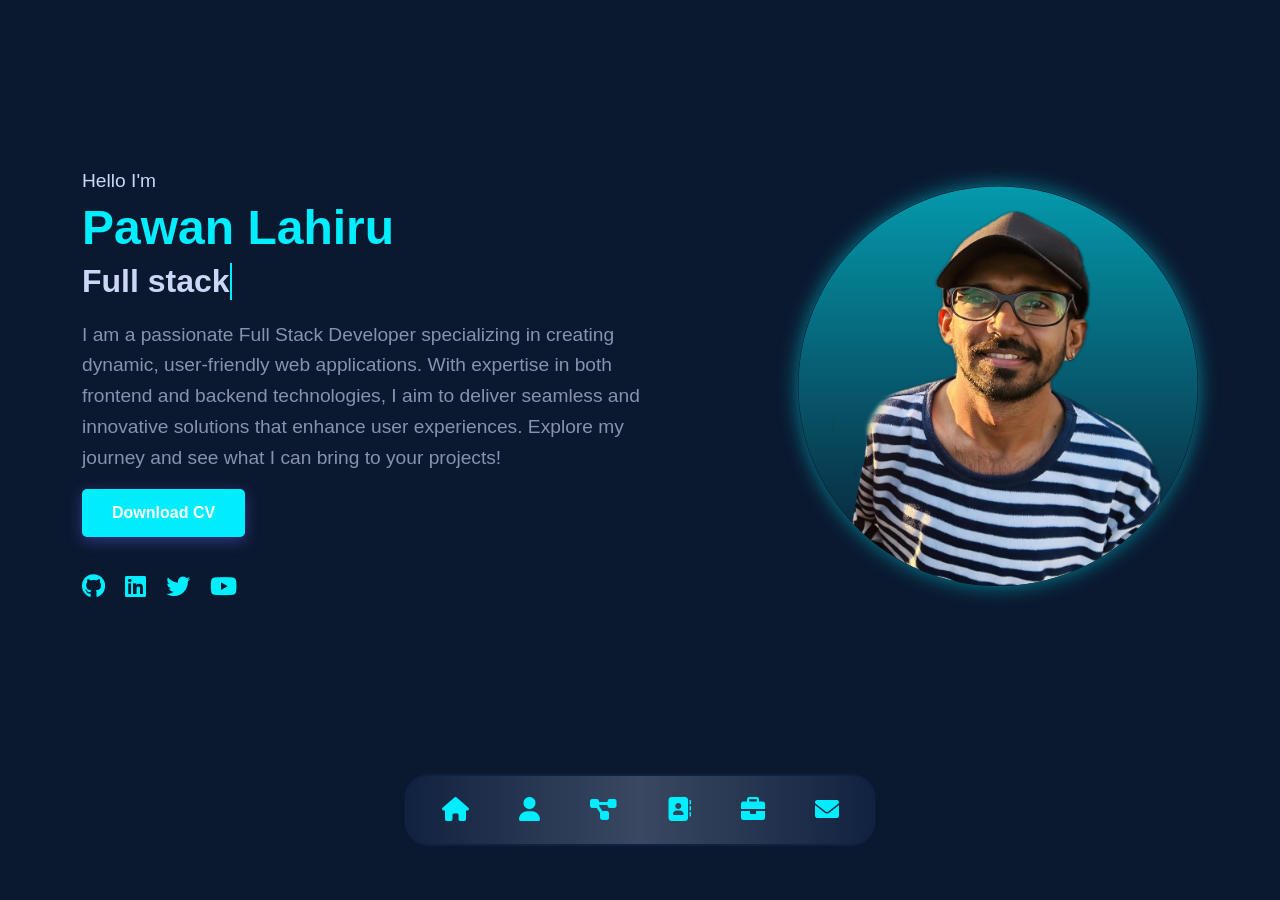
<file: index.html>
<!DOCTYPE html>
<html lang="en">

<head>
    <meta charset="UTF-8">
    <meta name="viewport" content="width=device-width, initial-scale=1.0">
    <title>3D Portfolio</title>
    <link rel="stylesheet" href="styles.css">
    <link rel="stylesheet" href="https://cdnjs.cloudflare.com/ajax/libs/font-awesome/6.0.0-beta3/css/all.min.css">

</head>

<body>
    <div class="container">
        <!-- Hero Section -->
        <section class="heroo">
            <div class="heroo-content">
                <div class="text-section">
                    <p>Hello I'm</p>
                    <h1>Pawan Lahiru</h1>
                    <h2 class="typing-animation">
                        full stack develop
                    </h2>
                    <p class="description">
                        I am a passionate Full Stack Developer specializing in creating dynamic, user-friendly web applications. With expertise in both frontend and backend technologies, I aim to deliver seamless and innovative solutions that enhance user experiences. Explore my journey and see what I can bring to your projects!
                    </p>
                    <div class="btn">
                        <!-- Updated Download CV Button -->
                        <a href="M.A.Pavan Lahiru .pdf" class="btn-primary" download="cv.pdf" onclick="alert('Your CV is downloading!')">Download CV</a>
                    </div>
                    <div class="social-icons">
                        <a href="#" aria-label="GitHub"><i class="fab fa-github"></i></a>
                        <a href="#" aria-label="linkedin"><i class="fab fa-linkedin"></i></a>
                        <a href="#" aria-label="twitter"><i class="fab fa-twitter"></i></a>
                        <a href="#" aria-label="youtube"><i class="fab fa-youtube"></i></a>
                    </div>
                </div>
                <div class="profile-picture">
                    <img src="images/pd.png" alt="Profile Picture of Pawan Lahiru">
                </div>
            </div>
        </section>

        <!-- Footer Navigation -->
        <footer class="footer-nav">
            <a href="index.html" title="Home"><i class="fas fa-home"></i></a>
            <a href="about.html" title="About Me"><i class="fas fa-user"></i></a>
            <a href="services.html" title="Services"><i class="fas fa-project-diagram"></i></a>
            <a href="Resume.html" title="Resume"><i class="fas fa-address-book"></i></a> 
            <a href="projects.html" title="Projects"><i class="fas fa-briefcase"></i></a>
            <a href="Contact.html" title="Contact"><i class="fas fa-envelope"></i></a>
        </footer>
    </div>

    <script>
        // typing animation
        const text = "Full stack Developer";
        const typingElement = document.querySelector(".typing-animation");
        let index = 0;
        let isDeleting = false;

        function type() {
            // Get the current text to display
            let displayText = text.slice(0, index);
            typingElement.textContent = displayText;

            // Determine if we are typing or deleting
            if (!isDeleting) {
                index++;
                // If we reach the end of the text, start deleting
                if (index === text.length && !isDeleting) {
    isDeleting = true;
    setTimeout(type, 1000); // pause for 1 second at end
    return;
}
            } else {
                index--;
                // If we reach the beginning of the text, start typing again
                if (index === 0) {
                    isDeleting = false;
                }
            }

            // Set timeout based on whether we are typing or deleting
            setTimeout(type, isDeleting ? 50 : 100);
        }

        // Start the typing animation
        type();

 
        
    </script>

</body>

</html>
</file>
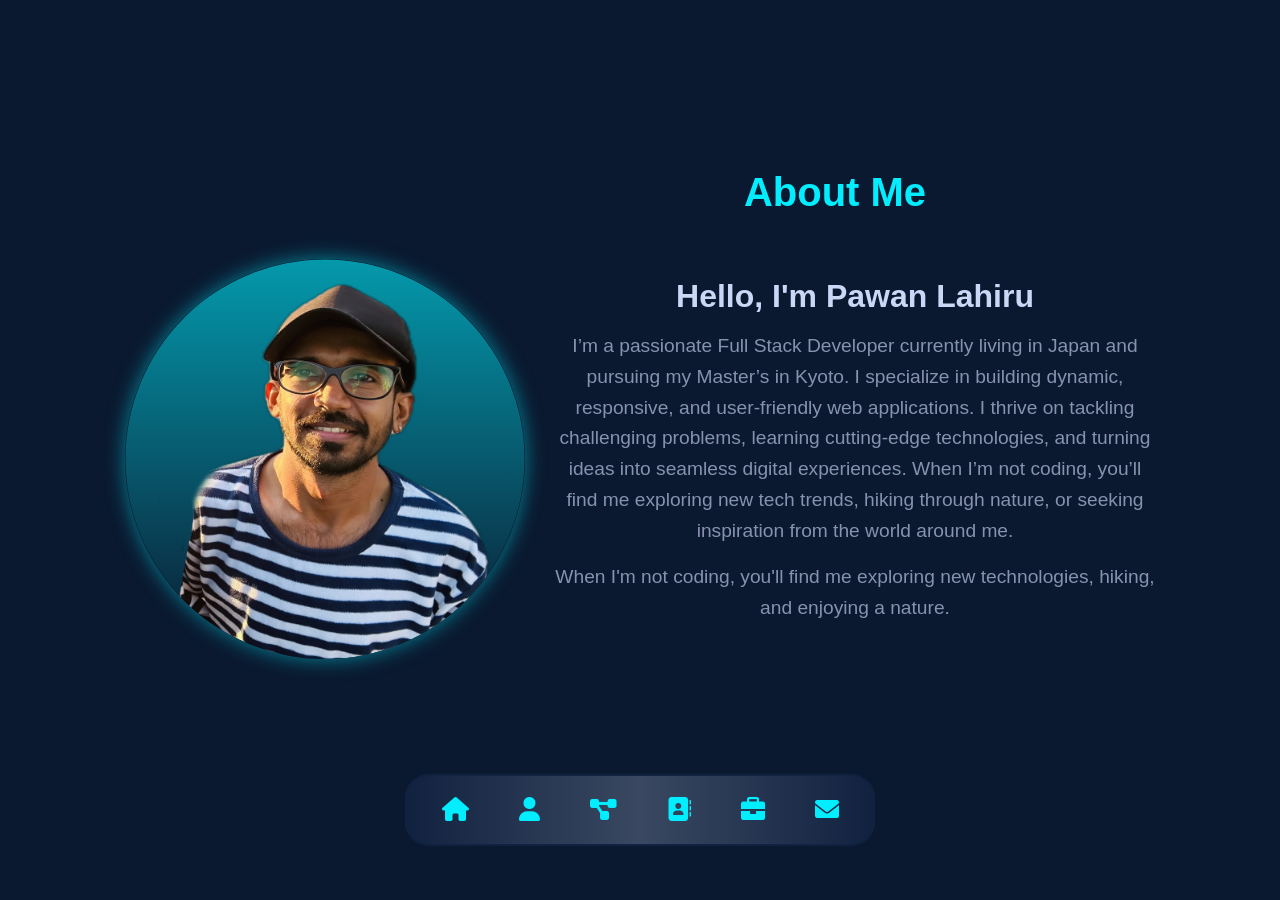
<file: about.html>
<!DOCTYPE html>
<html lang="en">

<head>
    <meta charset="UTF-8">
    <meta name="viewport" content="width=device-width, initial-scale=1.0">
    <title>About Me</title>
    <link rel="stylesheet" href="styles.css">
    <link rel="stylesheet" href="https://cdnjs.cloudflare.com/ajax/libs/font-awesome/6.0.0-beta3/css/all.min.css">

</head>

<body>
    <div class="container">
        <!-- About Me Section -->
        <section class="about-me">
            <h1 class="fade-in">About Me</h1>
            <div class="about-content">
                <!-- Profile Picture -->
                <div class="profile-picture">
                    <img src="images/pd.png" alt="Profile Picture">
                </div>
                <!-- Text Section -->
                <div class="text-section">
                    <h2 class="slide-in">Hello, I'm Pawan Lahiru</h2>
                    <p class="description fade-in">
                        I’m a passionate Full Stack Developer currently living in Japan and pursuing my Master’s in Kyoto. I specialize in building dynamic, responsive, and user-friendly web applications. I thrive on tackling challenging problems, learning cutting-edge technologies, and turning ideas into seamless digital experiences. When I’m not coding, you’ll find me exploring new tech trends, hiking through nature, or seeking inspiration from the world around me.
                    </p>
                    <p class="description fade-in">
                        When I'm not coding, you'll find me exploring new technologies, hiking, and enjoying a nature.
                    </p>
                </div>
            </div>
            <!-- Back to Home Button 
         <button class="btn " onclick="window.location.href='index.html'">Read More</button>-->
        </section>

        <!-- Footer Navigation -->
        <footer class="footer-nav">
            <a href="index.html" title="Home"><i class="fas fa-home"></i></a>
            <a href="about.html" title="About Me"><i class="fas fa-user"></i></a>
            <a href="services.html" title="services"><i class="fas fa-regular fa-diagram-project"></i></a>
            <a href="Resume.html" title="Resume"><i class="fas fa-address-book"></i></a> 
            <a href="projects.html" title="Projects"><i class="fas fa-briefcase"></i></a>
            <a href="Contact.html" title="Contact"><i class="fas fa-envelope"></i></a>
        </footer>
    </div>
</body>

</html>
</file>
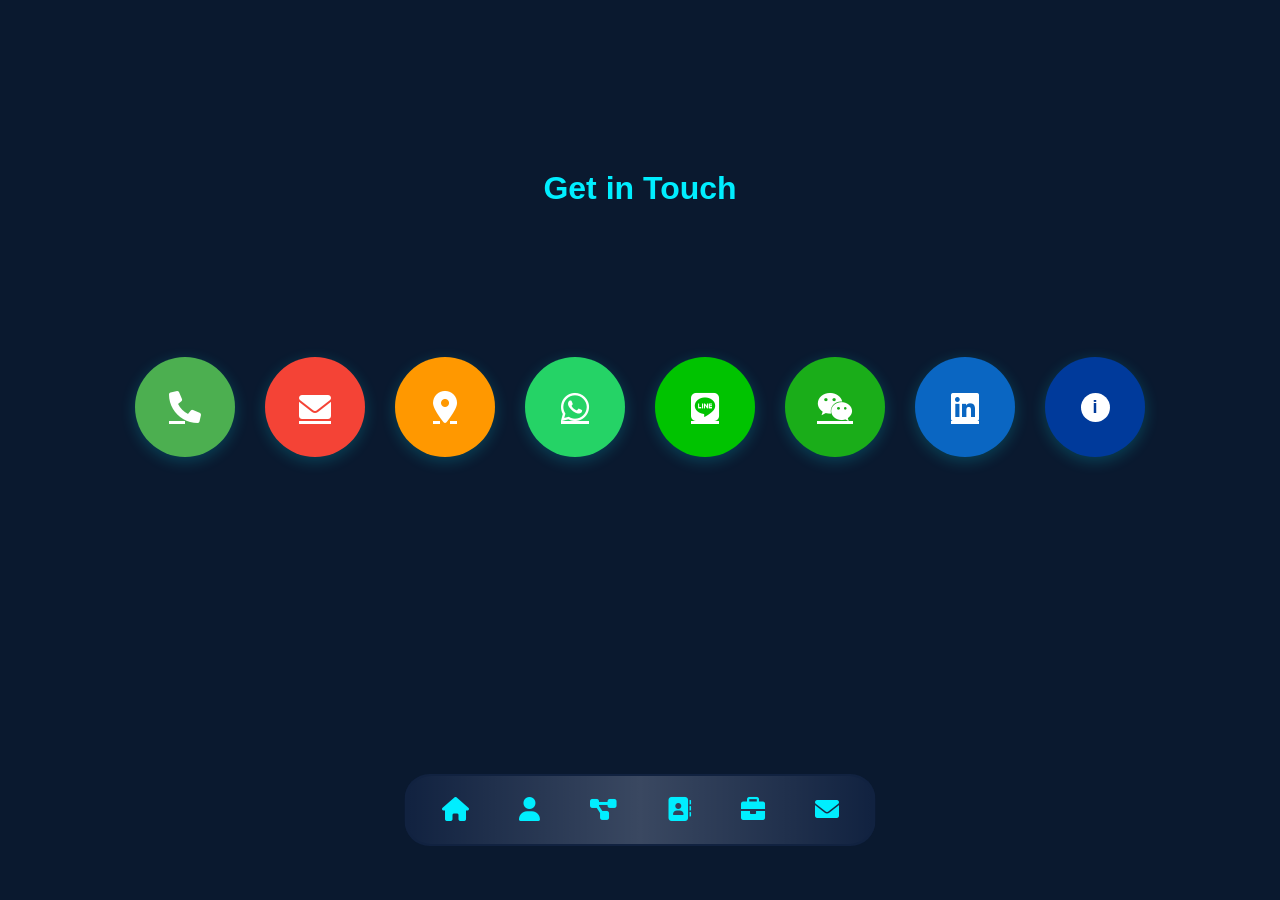
<file: Contact.html>
<!DOCTYPE html>
<html lang="en">

<head>
    <meta charset="UTF-8">
    <meta name="viewport" content="width=device-width, initial-scale=1.0">
    <title>Contact</title>
    <link rel="stylesheet" href="styles.css">
    <link rel="stylesheet" href="https://cdnjs.cloudflare.com/ajax/libs/font-awesome/6.0.0-beta3/css/all.min.css">
</head>

<body>
    <div class="container">

        <!-- Contact Section -->
        <section class="contact-section">
            <h2 class="section-title"><span>Get</span> in Touch</h2>
            <div class="contact-icons">


               <!-- Phone -->
<a href="tel:+94767306809" 
class="contact-icon" 
style="background-color: #4caf50;" 
data-info="Phone: +81 80 6420 6071">
 <i class="fas fa-phone"></i>
</a>

<!-- Email -->
<a href="mailto:youremail@gmail.com" 
class="contact-icon" 
style="background-color: #f44336;" 
data-info="Email: maplahiru@gmail.com">
 <i class="fas fa-envelope"></i>
</a>

<!-- Address -->
<a href="https://maps.app.goo.gl/gsk5DHHMZKq9QA3C9" 
target="_blank" 
class="contact-icon" 
style="background-color: #ff9800;" 
data-info="Address: 京都府京都市北区上賀茂馬ノ目町1-36">
 <i class="fas fa-map-marker-alt"></i>
</a>

<!-- WhatsApp -->
<a href="https://wa.me/qr/KVLPRMYNI5J5N1" 
target="_blank" 
class="contact-icon" 
style="background-color: #25D366;" 
data-info="WhatsApp: +94 76 730 6809">
 <i class="fab fa-whatsapp"></i>
</a>

<!-- Instagram 
<a href="https://www.instagram.com/yourhandle" 
target="_blank" 
class="contact-icon" 
style="background: linear-gradient(45deg, #f09433, #e6683c, #dc2743, #cc2366, #bc1888);" 
data-info="Instagram: @yourhandle">
 <i class="fab fa-instagram"></i>
</a>-->

<!-- Line -->
<a href="https://line.me/ti/p/~pawanlahiru" 
target="_blank" 
class="contact-icon" 
style="background-color: #00C300;" 
data-info="LINE ID: pawanlahiru">
 <i class="fab fa-line"></i>
</a>

<!-- Twitter 
<a href="https://twitter.com/yourhandle" 
target="_blank" 
class="contact-icon" 
style="background-color: #1DA1F2;" 
data-info="Twitter: @yourhandle">
 <i class="fab fa-twitter"></i>
</a>-->

<!-- WeChat -->
<a href="https://www.wechat.com/" 
   target="_blank" 
   class="contact-icon" 
   style="background-color: #1AAD19;" 
   data-info="WeChat ID: wxid_4ytulfg2pw8122">
    <i class="fab fa-weixin"></i>
</a>


<!-- LinkedIn -->
<a href="https://www.linkedin.com/in/pawan-lahiru-a208563a0/" 
target="_blank" 
class="contact-icon" 
style="background-color: #0A66C2;" 
data-info="LinkedIn: linkedin.com/in/pawan-lahiru-a208563a0">
 <i class="fab fa-linkedin"></i>
</a>

<!-- Indeed -->
<a href="https://profile.indeed.com/p/m0vky3r"
   target="_blank"
   class="contact-icon indeed"
   data-info="Indeed: profile.indeed.com/p/m0vky3r">
    <span class="indeed-circle">i</span>
</a>


<!-- GitHub 
<a href="https://github.com/yourgithub" 
target="_blank" 
class="contact-icon" 
style="background-color: #333;" 
data-info="GitHub: github.com/yourgithub">
 <i class="fab fa-github"></i>
</a>-->


                <!-- Phone 
            <div class="contact-icon" data-info="Phone: (+12) 345 678 910" style="background-color: #4caf50;">
                <i class="fas fa-phone"></i>
            </div>
             Email 
            <div class="contact-icon" data-info="Email: youremail@gmail.com" style="background-color: #f44336;">
                <i class="fas fa-envelope"></i>
            </div>
            Address 
            <div class="contact-icon" data-info="Address: 123 Anywhere Street, Any City" style="background-color: #ff9800;">
                <i class="fas fa-map-marker-alt"></i>
            </div>
            WhatsApp 
            <div class="contact-icon" data-info="WhatsApp: (+12) 345 678 910" style="background-color: #25D366;">
                <i class="fab fa-whatsapp"></i>
            </div>
            Instagram 
            <div class="contact-icon" data-info="Instagram: @yourhandle" style="background: linear-gradient(45deg, #f09433, #e6683c, #dc2743, #cc2366, #bc1888);">
                <i class="fab fa-instagram"></i>
            </div>
             Line 
            <div class="contact-icon" data-info="LINE: yourlineid" style="background-color: #00C300;">
                <i class="fab fa-line"></i>
            </div>
             Twitter --
            <div class="contact-icon" data-info="Twitter: @yourhandle" style="background-color: #1DA1F2;">
                <i class="fab fa-twitter"></i>
            </div>
            <-- LinkedIn --
            <div class="contact-icon" data-info="LinkedIn: /in/yourprofile" style="background-color: #0A66C2;">
                <i class="fab fa-linkedin"></i>
            </div>
            <-- GitHub --
            <div class="contact-icon" data-info="GitHub: /yourgithub" style="background-color: #333;">
                <i class="fab fa-github"></i>
            </div> -->
            </div>
            <div class="contact-info-display" id="contactInfoDisplay">Hover over an icon to see details</div>
        </section>


        <!-- Footer Navigation -->
        <footer class="footer-nav">
            <a href="index.html" title="Home"><i class="fas fa-home"></i></a>
            <a href="about.html" title="About Me"><i class="fas fa-user"></i></a>
            <a href="services.html" title="services"><i class="fas fa-regular fa-diagram-project"></i></a>
            <a href="Resume.html" title="Resume"><i class="fas fa-address-book"></i></a>
            <a href="projects.html" title="Projects"><i class="fas fa-briefcase"></i></a>
            <a href="Contact.html" title="Contact"><i class="fas fa-envelope"></i></a>
        </footer>
        </section>
    </div>
    <script>
        const icons = document.querySelectorAll('.contact-icon');
        const infoDisplay = document.getElementById('contactInfoDisplay');

        // Rotate all icons by default
        icons.forEach(icon => {
            icon.classList.add('rotate-icon');
        });

        icons.forEach(icon => {
            icon.addEventListener('mouseover', () => {
                // Stop rotating for the hovered icon
                icon.classList.remove('rotate-icon');
                infoDisplay.textContent = icon.getAttribute('data-info');
                infoDisplay.style.display = 'block';
            });

            icon.addEventListener('mouseout', () => {
                // Resume rotation for the hovered icon
                icon.classList.add('rotate-icon');
                infoDisplay.style.display = 'none';
            });
        });
    </script>
</body>

</html>
</file>
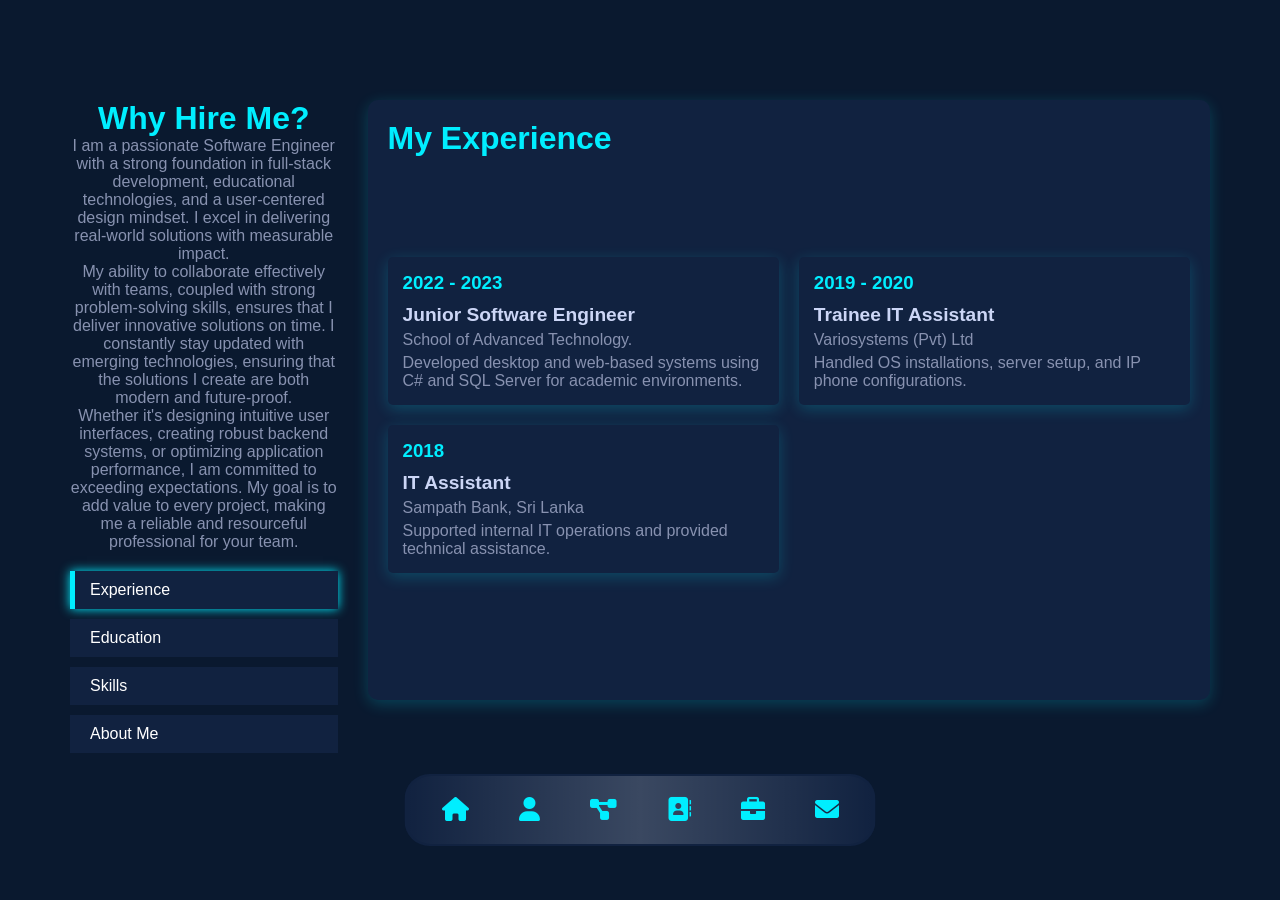
<file: Resume.html>
<!DOCTYPE html>
<html lang="en">

<head>
    <meta charset="UTF-8">
    <meta name="viewport" content="width=device-width, initial-scale=1.0">
    <title>Resume</title>
    <link rel="stylesheet" href="styles.css">
    <link rel="stylesheet" href="https://cdnjs.cloudflare.com/ajax/libs/font-awesome/6.0.0-beta3/css/all.min.css">
</head>

<body>
    <div class="container">


        <!-- Resume Section -->
        <section class="resume-section">
            <div class="resume-layout">
                <!-- Left Column -->
                <div class="resume-left">
                    <div class="resume-header">
                        <h2>Why Hire Me?</h2>
                        <p>
                            I am a passionate Software Engineer with a strong foundation in full-stack development,
                            educational technologies,
                            and a user-centered design mindset. I excel in delivering real-world solutions with
                            measurable impact.
                        </p>
                        <p>
                            My ability to collaborate effectively with teams, coupled with strong problem-solving
                            skills, ensures that I deliver
                            innovative solutions on time. I constantly stay updated with emerging technologies, ensuring
                            that the solutions I create
                            are both modern and future-proof.
                        </p>
                        <p>
                            Whether it's designing intuitive user interfaces, creating robust backend systems, or
                            optimizing application performance,
                            I am committed to exceeding expectations. My goal is to add value to every project, making
                            me a reliable and resourceful
                            professional for your team.
                        </p>
                    </div>

                    <!-- Tabs -->
                    <div class="resume-tabs">
                        <button class="tab-btn active" onclick="showTab('experience')">Experience</button>
                        <button class="tab-btn" onclick="showTab('education')">Education</button>
                        <button class="tab-btn" onclick="showTab('skills')">Skills</button>
                        <button class="tab-btn" onclick="showTab('about')">About Me</button>
                    </div>
                </div>

                <!-- Right Column -->
                <div class="resume-details">
                    <!-- Experience Tab -->
                    <div class="tab-content" id="experience">
                        <h3 class="section-title"><span>My</span> Experience</h3>
                        <div class="experience-grid">
                            <div class="experience-item">
                                <h3>2022 - 2023</h3>
                                <h4>Junior Software Engineer</h4>
                                <p>School of Advanced Technology.</p>
                                <p>Developed desktop and web-based systems using C# and SQL Server for academic
                                    environments.</p>
                            </div>
                            <div class="experience-item">
                                <h3>2019 - 2020</h3>
                                <h4>Trainee IT Assistant</h4>
                                <p>Variosystems (Pvt) Ltd</p>
                                <p>Handled OS installations, server setup, and IP phone configurations.</p>
                            </div>
                            <div class="experience-item">
                                <h3>2018</h3>
                                <h4>IT Assistant</h4>
                                <p>Sampath Bank, Sri Lanka</p>
                                <p>Supported internal IT operations and provided technical assistance.</p>
                            </div>
                        </div>
                    </div>

                    <!-- Education Tab -->
                    <div class="tab-content" id="education" style="display: none;">
                        <h3 class="section-title"><span>My</span> Education</h3>
                        <div class="experience-grid">
                            <div class="experience-item">
                                <h3>2024 - 2026 </h3>
                                <h4>MSc in Web Business Technology</h4>
                                <p>Kyoto College of Graduate Studies for Informatics (KCGI), Japan</p>
                            </div>
                            <div class="experience-item">
                                <h3>2020 - 2022 </h3>
                                <h4>BEng (Hons) in Software Engineering </h4>
                                <p>London Metropolitan University – UK </p>
                            </div>
                            <div class="experience-item">
                                <h3>2020 - 2021 </h3>
                                <h4>Diploma in Android App Development </h4>
                                <p>Online </p>
                            </div>
                            <div class="experience-item">
                                <h3>2018 - 2021 </h3>
                                <h4>HND in Computing </h4>
                                <p>Esoft Metro Campus – Sri Lanka </p>
                            </div>

                        </div>
                    </div>

                    <!-- Skills Tab -->
                    <div class="tab-content" id="skills" style="display: none;">
                        <h3 class="section-title"><span>My</span> Skills</h3>
                        <p>Here are some of the technologies and programming languages I specialize in, showcasing my
                            ability to build modern, efficient, and scalable applications.</p>
                        <div class="skills-grid">

                            <div class="skill-item" style="--fill-height: 95%;">
                                <div class="water-fill">
                                    <div class="wave wave1"></div>
                                    <div class="wave wave2"></div>
                                </div>
                                <i class="fab fa-html5"></i>
                                <p>HTML5</p>
                            </div>
                            <div class="skill-item" style="--fill-height: 90%;">
                                <div class="water-fill">
                                    <div class="wave wave1"></div>
                                    <div class="wave wave2"></div>
                                </div>
                                <i class="fab fa-css3-alt"></i>
                                <p>CSS3</p>
                            </div>
                            <div class="skill-item" style="--fill-height: 85%;">
                                <div class="water-fill">
                                    <div class="wave wave1"></div>
                                    <div class="wave wave2"></div>
                                </div>
                                <i class="fab fa-js"></i>
                                <p>JavaScript</p>
                            </div>
                            <div class="skill-item" style="--fill-height: 70%;">
                                <div class="water-fill">
                                    <div class="wave wave1"></div>
                                    <div class="wave wave2"></div>
                                </div>
                                <i class="fab fa-react"></i>
                                <p>React</p>
                            </div>
                            <div class="skill-item" style="--fill-height: 70%;">
                                <div class="water-fill">
                                    <div class="wave wave1"></div>
                                    <div class="wave wave2"></div>
                                </div>
                                <i class="fab fa-node-js"></i>
                                <p>Node.js</p>
                            </div>
                            <div class="skill-item" style="--fill-height: 75%;">
                                <div class="water-fill">
                                    <div class="wave wave1"></div>
                                    <div class="wave wave2"></div>
                                </div>
                                <i class="fab fa-cuttlefish"></i>
                                <p>C++</p>
                            </div>
                            <div class="skill-item" style="--fill-height: 90%;">
                                <div class="water-fill">
                                    <div class="wave wave1"></div>
                                    <div class="wave wave2"></div>
                                </div>
                                <i class="fas fa-hashtag"></i>
                                <p>C#</p>
                            </div>
                            <div class="skill-item" style="--fill-height: 80%;">
                                <div class="water-fill">
                                    <div class="wave wave1"></div>
                                    <div class="wave wave2"></div>
                                </div>
                                <i class="fab fa-python"></i>
                                <p>Python</p>
                            </div>
                            <div class="skill-item" style="--fill-height: 70%;">
                                <div class="water-fill">
                                    <div class="wave wave1"></div>
                                    <div class="wave wave2"></div>
                                </div>
                                <i class="fab fa-android"></i>
                                <p>Kotlin</p>
                            </div>
                            <div class="skill-item" style="--fill-height: 60%;">
                                <div class="water-fill">
                                    <div class="wave wave1"></div>
                                    <div class="wave wave2"></div>
                                </div>
                                <i class="fa-brands fa-swift"></i>
                                <p>Swift</p>
                            </div>
                            <div class="skill-item" style="--fill-height: 65%;">
                                <div class="water-fill">
                                    <div class="wave wave1"></div>
                                    <div class="wave wave2"></div>
                                </div>
                                <i class="fas fa-mobile-alt"></i>
                                <p>Flutter</p>
                            </div>
                            <div class="skill-item" style="--fill-height: 70%;" data-skill-level="85">
                                <div class="water-fill">
                                    <div class="wave wave1"></div>
                                    <div class="wave wave2"></div>
                                </div>
                                <i class="fa-brands fa-php"></i>
                                <p>PHP</p>
                            </div>
                        </div>
                    </div> 

                    <!-- About Tab -->
                    <div class="tab-content" id="about" style="display: none;">
                        <h3 class="section-title"><span>About</span> Me</h3>
                        <div class="about-container">
                            <!-- Profile Image -->
                            <div class="profile-image">
                                <img src="images/pd.png" alt="Profile Picture">
                            </div>

                            <!-- Text Content -->
                            <div class="about-description">
                                <p>
                                    Hi, I’m <strong>Pawan Lahiru</strong>, a
                                    <strong>software engineer</strong> and <strong>master’s student</strong> living in
                                    Japan. I’m passionate
                                    about turning complex challenges into elegant solutions, particularly in areas like
                                    AI and technology innovation.
                                </p>
                                <p>
                                    With a love for teamwork and collaboration, I bring <strong>problem-solving
                                        skills</strong> and a drive
                                    to stay ahead in the tech landscape. I’ve recently been exploring exciting projects
                                    like an
                                    <strong>3D Character Design Tool</strong> tfor creative modeling and development.
                                </p>
                                <p>
                                    Outside of work, I’m an avid gamer and a technology enthusiast, always curious about
                                    the latest trends.
                                    My ultimate goal is to contribute to cutting-edge innovations and thrive in Japan’s
                                    vibrant tech ecosystem.
                                </p>
                                <div class="cta">
                                    <a href="contact.html" class="btn-primary">Contact Me</a>
                                    <!-- <a href="portfolio.html" class="btn-secondary">View Portfolio</a> -->
                                    <a href="#" class="btn-secondary" onclick="openResumeOptions()">View Resume</a>
                                </div>
                            </div>
                        </div>

                        <!-- Highlights Section -->
                        <div class="about-highlights">
                            <h4>Quick Facts:</h4>
                            <div class="highlight-cards">
                                <div class="highlight-card">
                                    <i class="fas fa-graduation-cap"></i>
                                    <p><strong>Education:</strong> Master’s Degree in Japan</p>
                                </div>
                                <div class="highlight-card">
                                    <i class="fas fa-lightbulb"></i>
                                    <p><strong>Key Skills:</strong> Problem-Solving, Teamwork, AI Development</p>
                                </div>
                                <div class="highlight-card">
                                    <i class="fas fa-project-diagram"></i>
                                    <p><strong>Projects:</strong> LMS, Transport System, 3D Design Tool</p>
                                </div>
                                <div class="highlight-card">
                                    <i class="fas fa-gamepad"></i>
                                    <p><strong>Hobbies:</strong> Gaming, Tech Exploration</p>
                                </div>
                            </div>
                        </div>
                    </div>
                </div>
            </div>
        </section>

        <!-- Footer Navigation -->
        <footer class="footer-nav">
            <a href="index.html" title="Home"><i class="fas fa-home"></i></a>
            <a href="about.html" title="About Me"><i class="fas fa-user"></i></a>
            <a href="services.html" title="services"><i class="fas fa-regular fa-diagram-project"></i></a>
            <a href="Resume.html" title="Resume"><i class="fas fa-address-book"></i></a>
            <a href="projects.html" title="Projects"><i class="fas fa-briefcase"></i></a>
            <a href="Contact.html" title="Contact"><i class="fas fa-envelope"></i></a>
        </footer>
    </div>

    <script>
        // Function to show a specific tab
        function showTab(tabId) {
            const tabs = document.querySelectorAll(".tab-content");
            const buttons = document.querySelectorAll(".tab-btn");

            // Show the selected tab
            tabs.forEach(tab => {
                tab.style.display = tab.id === tabId ? "block" : "none";
            });

            // Update the active button
            buttons.forEach(button => {
                button.classList.toggle("active", button.textContent.toLowerCase() === tabId);
            });
        }

        // Ensure Experience tab is shown by default on page load
        document.addEventListener("DOMContentLoaded", () => {
            showTab('experience');
        });
    </script>

    <script>
        function showTab(tabId) {
            const tabs = document.querySelectorAll(".tab-content");
            const buttons = document.querySelectorAll(".tab-btn");
            tabs.forEach(tab => tab.style.display = tab.id === tabId ? "block" : "none");
            buttons.forEach(button => button.classList.toggle("active", button.textContent.toLowerCase() === tabId));
        }

        document.addEventListener("DOMContentLoaded", () => {
            showTab('experience');
        });

        function openResumeOptions() {
            const choice = confirm("Would you like to view the resume in Japanese? Click Cancel for English.");
            if (choice) {
                window.open('パワン・ラヒル履歴書.pdf', '_blank');
            } else {
                window.open('Resume_English.pdf', '_blank');
            }
        }
    </script>
</body>

</html>
</file>
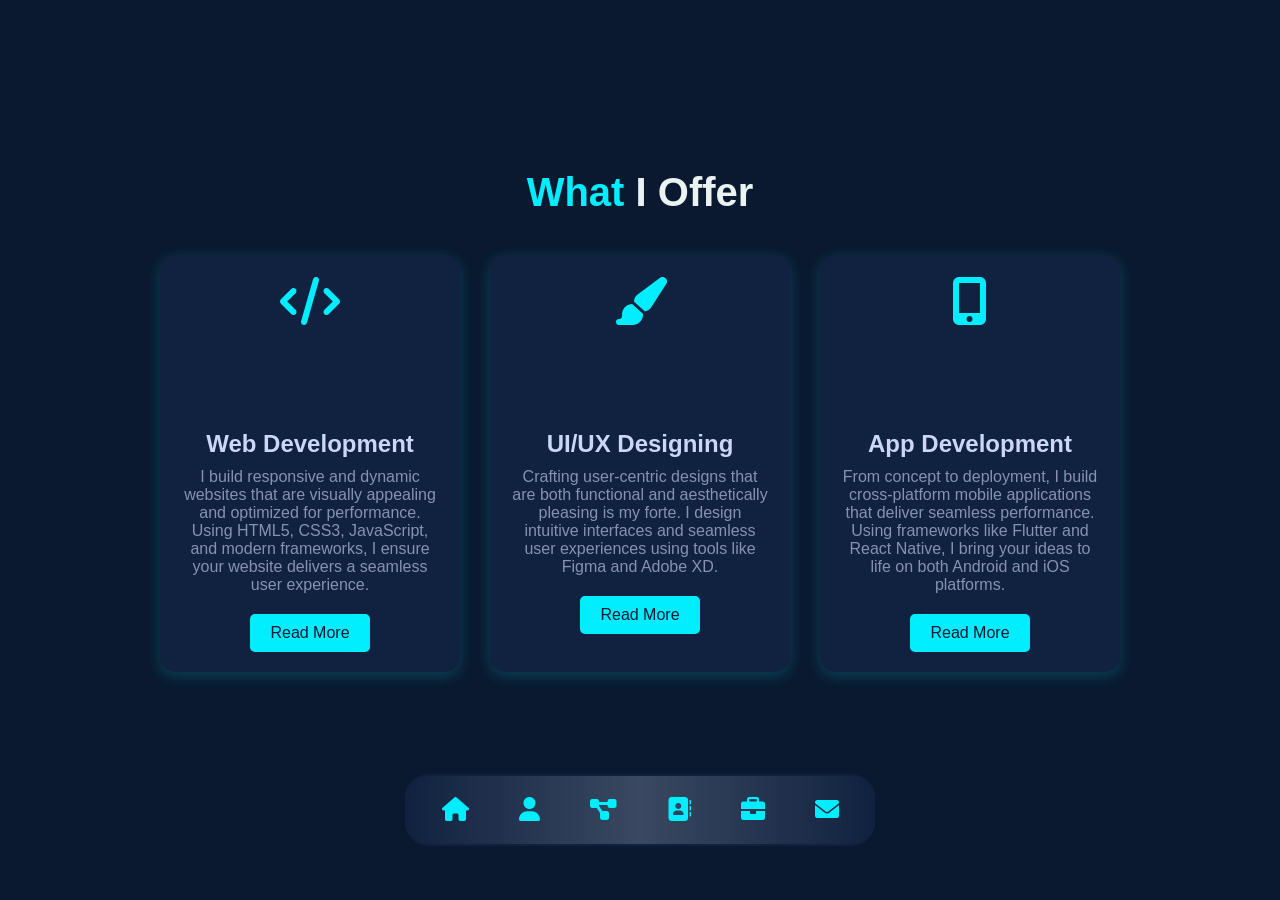
<file: services.html>
<!DOCTYPE html>
<html lang="en">

<head>
    <meta charset="UTF-8">
    <meta name="viewport" content="width=device-width, initial-scale=1.0">
    <title>Projects</title>
    <link rel="stylesheet" href="styles.css">

    <link rel="stylesheet" href="model.css">
    <link rel="stylesheet" href="https://cdnjs.cloudflare.com/ajax/libs/font-awesome/6.0.0-beta3/css/all.min.css">

    <style>
        /* Popup Overlay */
        .popup-overlay {
            position: fixed;
            top: 0;
            left: 0;
            width: 100%;
            height: 100%;
            background: rgba(0, 0, 0, 0.7);
            display: none;
            justify-content: center;
            align-items: center;
            z-index: 1000;
        }

        .popup-content {
            background: #112240;
            padding: 20px;
            border-radius: 10px;
            color: #ccd6f6;
            width: 90%;
            max-width: 500px;
            text-align: center;
            box-shadow: 0 8px 20px rgba(0, 238, 255, 0.5);
        }

        .popup-content h3 {
            color: #6C63FF;
            margin-bottom: 15px;
        }

        .popup-content p {
            margin-bottom: 20px;
            line-height: 1.6;
        }

        .close-popup {
            background-color: #6C63FF;
            color: #fff;
            border: none;
            border-radius: 5px;
            padding: 10px 20px;
            cursor: pointer;
            transition: all 0.3s ease;
        }

        .close-popup:hover {
            background-color: #0ef;
            color: #0A192F;
        }
    </style>
</head>

<body>
    <div class="container">
        <!-- Projects Section -->
        <section class="Services-section">
            <h2 class="section-title"><span>What</span> I Offer</h2>

            <div class="Services-grid">
                <div class="Service-card">
                    <div class="icon">
                        <i class="fas fa-code"></i>
                    </div>
                    <h2>Web Development</h2>
                    <p>
                        I build responsive and dynamic websites that are visually appealing and optimized for
                        performance. Using HTML5, CSS3, JavaScript, and modern frameworks, I ensure your website
                        delivers a seamless user experience.
                    </p>
                    <button class="btn" data-service="web-development">Read More</button>

                </div>
                <div class="Service-card">
                    <div class="icon">
                        <i class="fas fa-paint-brush"></i>
                    </div>
                    <h2>UI/UX Designing</h2>
                    <p>
                        Crafting user-centric designs that are both functional and aesthetically pleasing is my
                        forte. I design intuitive interfaces and seamless user experiences using tools like Figma
                        and Adobe XD.
                    </p>
                    <button class="btn" data-service="ui-ux">Read More</button>
                </div>
                <div class="Service-card">
                    <div class="icon">
                        <i class="fas fa-mobile-alt"></i>
                    </div>
                    <h2>App Development</h2>
                    <p>
                        From concept to deployment, I build cross-platform mobile applications that deliver
                        seamless performance. Using frameworks like Flutter and React Native, I bring your ideas
                        to life on both Android and iOS platforms.
                    </p>
                    <button class="btn" data-service="app-development">Read More</button>
                </div>
            </div>
        </section>

        <!-- Model Servs -->
        <div id="model-servs" class="model-servs">
            <div class="model-content">
                <span class="close">&times;</span>
                <div class="model-header">
                    <i id="model-icon" class="fas fa-code"></i>
                    <h2 id="model-title"></h2>
                </div>
                <p id="model-text"></p>
                <ul id="model-list"></ul>
            </div>
        </div>

        <!-- Footer Navigation -->
        <footer class="footer-nav">
            <a href="index.html" title="Home"><i class="fas fa-home"></i></a>
            <a href="about.html" title="About Me"><i class="fas fa-user"></i></a>
            <a href="services.html" title="services"><i class="fas fa-regular fa-diagram-project"></i></a>
            <a href="Resume.html" title="Resume"><i class="fas fa-address-book"></i></a>
            <a href="projects.html" title="Projects"><i class="fas fa-briefcase"></i></a>
            <a href="Contact.html" title="Contact"><i class="fas fa-envelope"></i></a>
        </footer>
    </div>

    <!-- <script>
        const popupOverlay = document.getElementById("popupOverlay");
        const popupTitle = document.getElementById("popupTitle");
        const popupDescription = document.getElementById("popupDescription");
        const closePopup = document.getElementById("closePopup");
        const readMoreButtons = document.querySelectorAll(".read-more");

        const serviceDetails = {
            "web-development": {
                title: "Web Development",
                description: "I create responsive and dynamic websites that are not only visually appealing but also optimized for performance and user experience. Using the latest technologies like HTML5, CSS3, JavaScript, and modern frameworks, I ensure your website stands out."
            },
            "mobile-app-development": {
                title: "Mobile App Development",
                description: "From concept to deployment, I build cross-platform mobile applications that deliver seamless performance. Using frameworks like Flutter and React Native, I bring your ideas to life on both Android and iOS platforms."
            },
            "ai-solutions": {
                title: "AI Solutions",
                description: "I specialize in developing AI-powered tools and applications, such as intelligent chatbots and data-driven insights, to enhance efficiency and decision-making for businesses."
            },
            "seo-optimization": {
                title: "SEO Optimization",
                description: "I help businesses increase their online visibility by optimizing website content and structure for search engines. From keyword analysis to technical SEO, I provide strategies that drive organic traffic."
            },
            "ui-ux-design": {
                title: "UI/UX Design",
                description: "Crafting user-centric designs that are both functional and aesthetically pleasing is my forte. I design intuitive interfaces and seamless user experiences using tools like Figma and Adobe XD."
            },
            "backend-development": {
                title: "Backend Development",
                description: "I develop robust and scalable backend systems using technologies like Node.js, Python, and MongoDB. From API development to database management, I ensure the backbone of your applications is solid."
            }
        };

        readMoreButtons.forEach(button => {
            button.addEventListener("click", () => {
                const serviceKey = button.getAttribute("data-service");
                const service = serviceDetails[serviceKey];
                popupTitle.textContent = service.title;
                popupDescription.textContent = service.description;
                popupOverlay.style.display = "flex";
            });
        });

        closePopup.addEventListener("click", () => {
            popupOverlay.style.display = "none";
        });

        popupOverlay.addEventListener("click", (e) => {
            if (e.target === popupOverlay) {
                popupOverlay.style.display = "none";
            }
        });
    </script> -->
    <script>
        const model = document.getElementById('model-servs');
        const modelTitle = document.getElementById('model-title');
        const modelText = document.getElementById('model-text');
        const modelList = document.getElementById('model-list');
        const modelIcon = document.getElementById('model-icon');
        const closeBtn = model.querySelector('.close');

        const serviceDetails = {
            "web-development": {
                title: "Web Development",
                text: "I build responsive and dynamic websites that are visually appealing and optimized for performance. I also integrate APIs, optimize SEO, and deliver custom solutions.",
                icon: "fas fa-code",
                list: [
                    "HTML5, CSS3, JavaScript (ES6+)",
                    "React, Next.js, Vue.js",
                    "Node.js & Express.js backend",
                    "API Integration & Database Design"
                ]
            },
            "ui-ux": {
                title: "UI/UX Designing",
                text: "I design user-centric interfaces that balance aesthetics and usability. From wireframes to prototypes, I ensure designs are intuitive and engaging.",
                icon: "fas fa-paint-brush",
                list: [
                    "Figma & Adobe XD",
                    "Wireframing & Prototyping",
                    "User Flow & Experience Mapping",
                    "Responsive Design"
                ]
            },
            "app-development": {
                title: "App Development",
                text: "I create cross-platform mobile apps using Flutter and React Native, delivering smooth performance on both iOS and Android.",
                icon: "fas fa-mobile-alt",
                list: [
                    "Flutter & React Native",
                    "REST APIs & Firebase",
                    "Performance Optimization",
                    "App Store & Play Store Deployment"
                ]
            }
        };

        // Open model
        document.querySelectorAll('.Service-card .btn').forEach(btn => {
            btn.addEventListener('click', () => {
                const serviceKey = btn.getAttribute('data-service');
                const service = serviceDetails[serviceKey];

                modelTitle.textContent = service.title;
                modelText.textContent = service.text;
                modelIcon.className = service.icon;

                // Clear old list
                modelList.innerHTML = "";
                service.list.forEach(item => {
                    const li = document.createElement("li");
                    li.textContent = item;
                    modelList.appendChild(li);
                });

                model.style.display = 'flex';
            });
        });

        // Close model
        closeBtn.addEventListener('click', () => model.style.display = 'none');
        window.addEventListener('click', e => {
            if (e.target == model) model.style.display = 'none';
        });
    </script>

</body>

</html>
</file>
<file: styles.css>
/* General Styles */
* {
    margin: 0;
    padding: 0;
    box-sizing: border-box;
    font-family: 'Arial', sans-serif;
}

body {
    background-color: #0A192F;
    color: white;
}

.container {
    display: flex;
    flex-direction: column;
    height: 100vh;
    justify-content: space-between;
}

/* Hero Section */
.heroo {
    display: flex;
    justify-content: center;
    align-items: center;
    height: 85%;
}

.heroo-content {
    display: flex;
    justify-content: space-between;
    align-items: center;
    max-width: 1200px;
    width: 90%;
    margin: auto;
}

.text-section {
    max-width: 500px;
}

.text-section p {
    font-size: 1.2rem;
    margin-bottom: 0.5rem;
    color: #ccd6f6;
}

.text-section h1 {
    font-size: 3rem;
    color: #0ef;
    margin-bottom: 0.5rem;
}

.text-section h2 {
    font-size: 1.8rem;
    color: #8892b0;
    margin-bottom: 1rem;
}

.description {
    font-size: 1rem;
    color: #8892b0;
    margin-bottom: 1.5rem;
}

/* Button Styles */
.btn-primary {
    display: inline-block;
    padding: 15px 30px;
    font-size: 1rem;
    font-weight: bold;
    margin-bottom: 20px;
    color: #fff;
    background-color: #0ef;
    border: none;
    border-radius: 5px;
    text-decoration: none;
    text-align: center;
    transition: all 0.3s ease;
    box-shadow: 0 4px 15px rgba(108, 99, 255, 0.4);
}

.btn-primary:hover {
    background-color: rgba(0, 238, 255, 0.2);
    color: #cfd5de;
    transform: translateY(-3px);
    box-shadow: 0 8px 20px rgba(0, 238, 255, 0.6);
}

.btn-primary:active {
    transform: translateY(1px);
    box-shadow: 0 4px 10px rgba(108, 99, 255, 0.3);
}



/* Keyframe Animation for Hover Effect */
@keyframes buttonHover {
    0% {
        transform: scale(0);
    }

    50% {
        transform: scale(1.2);
    }

    100% {
        transform: scale(1);
    }
}

/* Profile Picture */
.profile-picture {
    position: relative;
    width: 400px;
    height: 400px;
    border-radius: 50%;
    overflow: hidden;
    box-shadow: 0px 0px 20px rgba(0, 238, 255, 0.5);
}

/* Background animation for glowing and rotating */
.profile-picture::before {
    content: '';
    position: absolute;
    top: 50%;
    left: 50%;
    width: 399px;
    /* Slightly larger than the image */
    height: 399px;
    background: linear-gradient(180deg, rgba(0, 238, 255, 0.6), rgba(100, 255, 218, 0));
    border-radius: 50%;
    animation: rotateGlowBackground 5s linear infinite;
    /* Rotating and glowing animation */
    transform: translate(-50%, -50%);
    z-index: -1;
    /* Position it behind the image */
}

/* Keep the profile image static */
.profile-picture img {
    width: 100%;
    height: 100%;
    object-fit: cover;
    border-radius: 50%;
    position: relative;
    z-index: 1;
    /* Position above the background */
}

/* Rotating and glowing keyframes */
@keyframes rotateGlowBackground {
    0% {
        transform: translate(-50%, -50%) rotate(0deg);
        box-shadow: 0 0 15px rgba(100, 255, 218, 0.5);
    }

    50% {
        box-shadow: 0 0 30px rgba(100, 255, 218, 0.8);
    }

    100% {
        transform: translate(-50%, -50%) rotate(360deg);
        box-shadow: 0 0 15px rgba(100, 255, 218, 0.5);
    }
}

/* Social Icons */
.social-icons {
    margin-top: 1rem;
    display: flex;
    gap: 20px;
}

/* Social Icon Styling */
.social-icons a {
    color: #0ef;
    font-size: 1.5rem;
    text-decoration: none;
    display: inline-block;
    animation: wave 2s infinite ease-in-out;
    /* Add bouncing animation */
    transition: transform 0.3s ease, color 0.3s ease;
    /* Smooth scaling */
    transform-origin: bottom center;
}

/* Bouncing Keyframes 
@keyframes bounce {
    0%, 100% {
        transform: translateY(0);
    }
    50% {
        transform: translateY(-15px); /* Bounce upward *
    }
}*/

@keyframes wave {
    0% {
        transform: rotate(0deg);
    }

    25% {
        transform: rotate(10deg);
    }

    50% {
        transform: rotate(0deg);
    }

    75% {
        transform: rotate(-10deg);
    }

    100% {
        transform: rotate(0deg);
    }
}

/* Stop Bouncing on Hover */
.social-icons a:hover {
    animation-play-state: paused;
    /* stop waving only this icon */
    color: #ffffff;
    /* change color on hover */
}

/* Scale separately without breaking wave animation */
.social-icons a:hover::after {
    content: '';
    display: block;
    transform: scale(1.2);
}

/* Footer Navigation */
.footer-nav {
    position: fixed;
    bottom: 10%;
    left: 50%;
    transform: translate(-50%, 50%);
    background-color: #112240;
    padding: 10px 20px;
    border-radius: 25px;
    display: flex;
    justify-content: center;
    align-items: center;
    z-index: 10;
    /* Ensure it stays above other elements */
    overflow: hidden;
    border: 2px solid transparent;
    /* Base border */
}

.footer-nav::before {
    content: '';
    position: absolute;
    top: 0;
    left: 0;
    width: 100%;
    height: 100%;
    background: linear-gradient(90deg, rgba(255, 255, 255, 0) 0%, rgba(255, 255, 255, 0.173) 50%, rgba(255, 255, 255, 0) 100%);
    border-radius: 25px;
    /* Match the shape of the footer-nav */
    animation: runThrough 3s linear infinite;
    /* Running animation */
    z-index: -1;
    /* Keep it behind the content */
}

/* Keyframes for the running glow */
@keyframes runThrough {
    0% {
        transform: translateX(-100%);
    }

    100% {
        transform: translateX(100%);
    }
}

.footer-nav {
    position: fixed;
    bottom: 10%;
    left: 50%;
    transform: translate(-50%, 50%);
    background-color: #112240;
    padding: 10px 20px;
    border-radius: 25px;
    display: flex;
    justify-content: center;
    align-items: center;
    z-index: 10;
    /* Ensure it stays above other elements */
    overflow: hidden;
    border: 2px solid transparent;
    /* Base border */
}

.footer-nav a {
    margin: 0 15px;
    font-size: 1.5rem;
    color: #0ef;
    text-decoration: none;
    transition: color 0.3s;
    z-index: 1;
    /* Ensure icons are above the animated border */
}

.footer-nav a:hover {
    color: #b4c9c2;
}

/* Typing effect */
.typing-animation {
    display: inline-block;
    overflow: hidden;
    /* Ensures text stays within bounds */
    white-space: nowrap;
    /* Prevents text from wrapping */
    border-right: 2px solid #0ef;
    /* Creates the cursor effect */
    /* animation: typing 5s steps(20, end), blink 0.5s step-end infinite; */
}

@keyframes typing {
    from {
        width: 0;
    }

    to {
        width: 100%;
    }
}

@keyframes blink {
    from {
        border-right-color: #0ef;
    }

    to {
        border-right-color: transparent;
    }
}


/* Page Fade-out and Fade-in Transitions */
.page-transition {
    position: absolute;
    width: 100%;
    height: 100%;
    background-color: #0A192F;
    z-index: 9999;
    pointer-events: none;
    opacity: 0;
    transition: opacity 0.5s ease-in-out;
}

.page-transition.active {
    opacity: 1;
    pointer-events: all;
}

/* About */

/* About Me Section */
.about-me {
    display: flex;
    flex-direction: column;
    align-items: center;
    padding: 50px;
    text-align: center;
    height: 70vh;
    justify-content: space-between;
}

.about-me h1 {
    font-size: 2.5rem;
    color: #0ef;
    margin-left: 390px;
    margin-top: 100px;
    margin-bottom: 1.5rem;
    animation: fadeIn 1s ease-in-out;
}

.about-content {
    display: flex;
    flex-wrap: wrap;
    justify-content: center;
    align-items: center;
    gap: 30px;
    margin-top: 20px;
    animation: slideUp 1s ease-in-out;
}

.text-section {
    max-width: 600px;
}

.text-section h2 {
    font-size: 2rem;
    color: #ccd6f6;
    margin-bottom: 1rem;
    animation: slideIn 1s ease-in-out;
}

.text-section .description {
    font-size: 1.2rem;
    color: #8892b0;
    line-height: 1.6;
    margin-bottom: 1rem;
}


/* services Section */

.Services-section {
    text-align: center;
    padding: 50px;
    background-color: #0A192F;
    color: #ccd6f6;
}

.Services-section h2 {
    font-size: 2.5rem;
    color: rgb(235, 242, 242);
    margin-top: 100px;
    margin-bottom: 40px;
}

.Services-grid {
    display: flex;
    justify-content: center;
    flex-wrap: wrap;
    gap: 30px;
}

.more-text {
    display: none;
    /* hide extra text initially */
}

.Service-card.expanded .more-text {
    display: inline;
    /* show when expanded */
}

.Service-card p {
    transition: all 0.3s ease;
}

.Service-card {
    background-color: #112240;
    border-radius: 15px;
    box-shadow: 0 4px 15px rgba(0, 238, 255, 0.2);
    width: 300px;
    padding: 20px;
    text-align: center;
    transition: transform 0.3s ease, box-shadow 0.3s ease;
}

.Service-card:hover {
    transform: scale(1.05);
    box-shadow: 0 8px 20px rgba(0, 238, 255, 0.5);
}

.icon {
    font-size: 3rem;
    color: #0ef;
    margin-bottom: 20px;
}

.Service-card h2 {
    font-size: 1.5rem;
    margin-bottom: 10px;
    color: #ccd6f6;
}

.Service-card p {
    font-size: 1rem;
    color: #8892b0;
    margin-bottom: 20px;
}

.Service-card .btn {
    padding: 10px 20px;
    font-size: 1rem;
    background-color: #0ef;
    color: #0A192F;
    border: none;
    border-radius: 5px;
    cursor: pointer;
    transition: background-color 0.3s ease, transform 0.3s ease;
}

.Service-card .btn:hover {
    background-color: #0a95cf;
    transform: scale(1.1);
}

/* Footer Navigation */
.footer-nav {
    display: flex;
    justify-content: center;
    gap: 20px;
    padding: 20px;
    background-color: #112240;
}

.footer-nav a {
    font-size: 1.5rem;
    color: #0ef;
    transition: transform 0.3s, color 0.3s;
}

.footer-nav a:hover {
    color: #ffffff;
    transform: scale(1.2);
}



/* Projects Section */
.projects-section {
    padding: 50px;
    background-color: #0A192F;
    text-align: center;
    color: #ccd6f6;
}

.projects-section h1 {
    font-size: 2.5rem;
    margin-bottom: 20px;
    color: #0ef;
}

.projects-section h1 span {
    color: #f0eff6;
}

.projects-gallery {
    display: flex;
    flex-wrap: wrap;
    justify-content: center;
    gap: 20px;
    margin-top: 30px;
}

.project-item {
    position: relative;
    width: 300px;
    border-radius: 10px;
    overflow: hidden;
    box-shadow: 0 4px 15px rgba(0, 238, 255, 0.2);
    transition: transform 0.3s ease, box-shadow 0.3s ease;
}

.project-item:hover {
    transform: scale(1.05);
    box-shadow: 0 8px 20px rgba(0, 238, 255, 0.5);
}

.project-item img {
    width: 100%;
    height: 200px;
    object-fit: cover;
    display: block;
}

.project-info {
    position: absolute;
    bottom: 0;
    width: 100%;
    padding: 20px;
    background: rgba(0, 0, 0, 0.7);
    color: white;
    transform: translateY(100%);
    transition: transform 0.3s ease-in-out;
}

.project-item:hover .project-info {
    transform: translateY(0);
}

.project-info h2 {
    font-size: 1.2rem;
    margin-bottom: 10px;
    color: #0ef;
}

.project-info p {
    font-size: 0.9rem;
    color: #8892b0;
}




/* Resume Section */

.resume-section {
    padding: 50px;
    background-color: #0A192F;
    color: #ccd6f6;
    text-align: left;
}

.resume-header {
    text-align: center;
    margin-bottom: 30px;
}

.resume-header h1 {
    font-size: 2.5rem;
    color: #0ef;
}

.resume-header h1 span {
    color: #6C63FF;
}

.resume-header p {
    font-size: 1rem;
    color: #8892b0;
}

/* Resume Content */
.resume-content {
    display: flex;
    gap: 20px;
}

/* Tabs */
.resume-tabs {
    flex: 1;
    display: flex;
    flex-direction: column;
    gap: 10px;
}

.tab-btn {
    background-color: #112240;
    color: #ccd6f6;
    padding: 10px;
    border: none;
    border-left: 5px solid transparent;
    cursor: pointer;
    transition: all 0.3s ease;
}

.tab-btn:hover,
.tab-btn.active {
    background-color: #6C63FF;
    border-left: 5px solid #0ef;
    color: white;
}


/* resume */
/* Resume Section */
/* General */
/* General */

/* Resume Section */
.resume-section {
    margin-top: 30px;
}

.resume-layout {
    display: flex;
    gap: 30px;
}

/* Left Column */
.resume-left {
    flex: 1;
    max-width: 300px;
}

.resume-header {
    margin-bottom: 20px;
}

.resume-header h2 {
    font-size: 2rem;
    color: #0ef;
}

.resume-header p {
    color: #8892b0;
}

/* Tabs */
.resume-tabs {
    display: flex;
    flex-direction: column;
    gap: 10px;
}

.tab-btn {
    padding: 10px 15px;
    background-color: #112240;
    color: white;
    border: none;
    border-left: 5px solid transparent;
    text-align: left;
    cursor: pointer;
    transition: all 0.3s ease;
    font-size: 1rem;
}

.tab-btn.active {
    background-color: #112240;
    border-left-color: #0ef;
    box-shadow: 0 0 10px #0ef;
    color: white;
}

.tab-btn:hover {
    background-color: #0ef;
    color: black;
}

/* Right Column */
.resume-details {
    flex: 3;
    background-color: #112240;
    padding: 20px;
    border-radius: 10px;
    box-shadow: 0 4px 15px rgba(0, 238, 255, 0.2);
}

.section-title {
    font-size: 1.5rem;
    color: #6C63FF;
    margin-bottom: 20px;
}

/* Resume Details with Scrollable Grid */
.resume-details {
    flex: 3;
    background-color: #112240;
    padding: 20px;
    border-radius: 10px;
    box-shadow: 0 4px 15px rgba(0, 238, 255, 0.2);
    overflow-y: auto;
    /* Enable vertical scrolling */
    max-height: 600px;
    /* Set fixed height for the content area */
}

/* Section Title */
.section-title {
    font-size: 1.5rem;
    margin-bottom: 20px;
}

.section-title span {
    color: white;
    /* "My" in white */
    font-weight: bold;
}

.section-title {
    color: #0ef;
    /* Rest of the title in green */
    font-weight: bold;
}

/* Experience Grid */
.experience-grid {
    display: grid;
    grid-template-columns: repeat(2, 1fr);
    gap: 20px;
}

.experience-item {
    background-color: #112240;
    padding: 15px;
    border-radius: 5px;
    box-shadow: 0 4px 15px rgba(0, 238, 255, 0.2);
    transition: all 0.3s ease;
}

.experience-item:hover {
    box-shadow: 0 8px 20px rgba(0, 238, 255, 0.5);
}

.experience-item h3 {
    color: #0ef;
}

.experience-item h4 {
    margin-top: 10px;
    font-size: 1.2rem;
}

.experience-item p {
    margin-top: 5px;
    color: #8892b0;
}

/* Skills Section */
.skills-grid {
    display: grid;
    grid-template-columns: repeat(4, 1fr);
    /* Adjust to fit all items */
    gap: 20px;
    margin-top: 20px;
}

.skill-item {
    background-color: #112240;
    padding: 20px;
    text-align: center;
    border-radius: 10px;
    box-shadow: 0 4px 15px rgba(0, 238, 255, 0.2);
    position: relative;
    overflow: hidden;
    height: 100px;
    /* Fixed height for consistent design */
    transition: transform 0.3s ease, box-shadow 0.3s ease;
    display: flex;
    align-items: center;
    justify-content: center;
}

.skill-item:hover {
    box-shadow: 0 8px 20px rgba(0, 238, 255, 0.5);
}

.skill-item i {
    font-size: 4rem;
    color: #0ef;
    transition: all 0.3s ease;
    position: absolute;
    left: 50%;
    transform: translate(-50%, 0);
    /* Default rotation state */
    transform: translate(-50%, 0) rotate(0deg);
}

.skill-item:hover i {
    font-size: 2rem;
    /* Icon becomes smaller */
    left: 20px;
    /* Move to the left */
    transform: translate(0, 0) rotate(360deg);
    /* Add rotation */
}

.skill-item p {
    font-size: 1rem;
    color: #ccd6f6;
    opacity: 0;
    /* Hidden by default */
    position: absolute;
    right: 20px;
    white-space: nowrap;
    transition: all 0.3s ease;
}

.skill-item:hover p {
    opacity: 1;
    /* Show on hover */
}

/*water anime*/
.skill-item {
    position: relative;
    overflow: hidden;
}

.water-fill {
    position: absolute;
    bottom: 0;
    left: 0;
    width: 100%;
    height: 0;
    overflow: hidden;
    transition: height 0.6s ease-in-out;
    z-index: 0;
}

.skill-item:hover .water-fill {
    height: var(--fill-height);
}

/* Common Wave Styling */
.wave {
    position: absolute;
    bottom: 0;
    width: 200%;
    height: 200%;
    background: rgba(255, 255, 255, 0.15);
    border-radius: 40%;
    animation: wave-animation 4s linear infinite;
    opacity: 0.6;
}

.wave1 {
    left: -50%;
    animation-delay: 0s;
}

.wave2 {
    left: -50%;
    animation-delay: 2s;
    opacity: 0.4;
}

/* Wave Keyframes */
@keyframes wave-animation {
    0% {
        transform: translateX(0) translateY(0);
    }

    100% {
        transform: translateX(50%) translateY(0);
    }
}

/*
.water-fill {
    position: absolute;
    bottom: 0;
    left: 0;
    width: 100%;
    background-color: rgba(255, 255, 255, 0.15);
    height: 0%;
    z-index: 0;
    transition: height 0.6s ease-in-out;
}
.skill-item:hover .water-fill {
    height: var(--fill-height);
}
.skill-item i,
.skill-item p { 
    z-index: 1;
}

@keyframes waveMove {
    0%   { background-position-x: 0; }
    100% { background-position-x: 200px; }
  }
  
  @keyframes waveRise {
    from { transform: translateY(100%); }
    to   { transform: translateY(calc(100% - var(--fill-height))); }
  }*/

/* About Section */
.about-container {
    display: flex;
    gap: 20px;
    margin-top: 20px;
    align-items: center;
    flex-wrap: wrap;
}

/* Profile Image */
.profile-image img {
    width: 250px;
    height: 250px;
    border-radius: 50%;
    border: 4px solid #6C63FF;
    box-shadow: 0 8px 20px rgba(0, 238, 255, 0.3);
    transition: transform 0.3s ease;
}

.profile-image img:hover {
    transform: scale(1.1);
    box-shadow: 0 12px 25px rgba(0, 238, 255, 0.5);
}

/* About Description */
.about-description {
    flex: 2;
    color: #ccd6f6;
    font-size: 1rem;
    line-height: 1.8;
}

.about-description strong {
    color: #0ef;
}

.about-description .cta {
    margin-top: 20px;
}

.about-description .btn-primary {
    background-color: #6C63FF;
    color: white;
    text-decoration: none;
    padding: 10px 20px;
    border-radius: 5px;
    margin-right: 10px;
    box-shadow: 0 4px 15px rgba(108, 99, 255, 0.4);
    transition: all 0.3s ease;
}

.about-description .btn-primary:hover {
    background-color: #0ef;
    box-shadow: 0 8px 20px rgba(0, 238, 255, 0.5);
    color: #0A192F;
}

.about-description .btn-secondary {
    background-color: transparent;
    border: 2px solid #6C63FF;
    color: #6C63FF;
    text-decoration: none;
    padding: 10px 20px;
    border-radius: 5px;
    transition: all 0.3s ease;
}

.about-description .btn-secondary:hover {
    background-color: #6C63FF;
    color: white;
    box-shadow: 0 4px 15px rgba(108, 99, 255, 0.4);
}

/* Highlights Section */
.about-highlights {
    margin-top: 40px;
    padding: 20px;
    background-color: #112240;
    border-radius: 10px;
    box-shadow: 0 4px 15px rgba(0, 238, 255, 0.2);
}

.about-highlights h4 {
    font-size: 1.5rem;
    color: #6C63FF;
    text-align: center;
    margin-bottom: 20px;
}

.highlight-cards {
    display: flex;
    gap: 20px;
    flex-wrap: wrap;
    justify-content: center;
}

.highlight-card {
    background-color: #0A192F;
    padding: 15px 20px;
    border-radius: 10px;
    text-align: center;
    width: 200px;
    box-shadow: 0 4px 15px rgba(0, 238, 255, 0.2);
    transition: all 0.3s ease;
}

.highlight-card:hover {
    box-shadow: 0 8px 20px rgba(0, 238, 255, 0.5);
    transform: translateY(-5px);
}

.highlight-card i {
    font-size: 2rem;
    color: #0ef;
    margin-bottom: 10px;
}

.highlight-card p {
    color: #ccd6f6;
    font-size: 0.9rem;
    line-height: 1.5;
}

/*cards inner*/

.project-detail-section {
    display: flex;
    flex-wrap: wrap;
    gap: 30px;
    padding: 40px;
    justify-content: center;
    align-items: flex-start;
}

.web-card:hover {
    transform: translateY(-10px) scale(1.03);
}


.demo-area {
    flex: 2;
    background-color: #0f0f1a;
    border-radius: 16px;
    padding: 10px;
    min-height: 300px;
    width: 100%;
    max-width: 600px;
}

.demo-area iframe {
    width: 100%;
    height: 100%;
    border: none;
    border-radius: 10px;
}



/* neew cards css.........................*

.web-card-stack {
     position: relative;
    top: 40px;
    left: 0;
    width: 100%;
    min-height: 400px;
   /*  pointer-events: none; prevents blocking UI underneath, optional *
  }

  .web-card-stack {
    display: flex; 
    gap: 30px;
    scroll-behavior: smooth;
    padding: 60px 40px;
    white-space: nowrap;*/
/*overflow-x: auto;     Enable horizontal scroll 
    overflow-y: hidden;
    flex-wrap: wrap;
    justify-content: center;
    margin-top: 40px;
  }*/
.web-card-stack {
    width: min(1100px, 92%);
    margin: 60px auto 140px;

    display: grid;
    grid-template-columns: repeat(3, minmax(0, 1fr));

    gap: 32px;
    padding: 0;

}

/* =========================================
   CLEAN RECRUITER PROJECT CARDS
========================================= */
.project-case-card {
    background: rgba(17, 34, 64, 0.55);

    backdrop-filter: blur(14px);
    -webkit-backdrop-filter: blur(14px);

    border: 1px solid rgba(0, 238, 255, 0.12);
    border-radius: 18px;

    overflow: hidden;
    cursor: pointer;

    transform: scale(0.96);

    transition:
        transform 0.35s ease,
        border-color 0.35s ease,
        box-shadow 0.35s ease,
        background 0.35s ease;

    box-shadow:
        0 12px 30px rgba(0, 0, 0, 0.2);
}

@media (hover: hover) and (pointer: fine) {

    .project-case-card:hover {
        transform:
            translateY(-10px) scale(1.04);

        background: rgba(17, 34, 64, 0.78);

        border-color: rgba(0, 238, 255, 0.45);

        box-shadow:
            0 25px 55px rgba(0, 0, 0, 0.32),
            0 0 28px rgba(0, 238, 255, 0.10);
    }

}

/* image */

.project-card-image {
    width: 100%;
    height: 220px;

    background: #071827;

    overflow: hidden;
}

.project-card-image img {
    width: 100%;
    height: 100%;
    object-fit: cover;

    transition:
        transform 0.5s ease,
        filter 0.4s ease;
}

@media (hover: hover) and (pointer: fine) {

    .project-case-card:hover .project-card-image img {

        transform: scale(1.06);
    }

}

.project-card-link i {
    transition: transform 0.3s ease;
}

.project-case-card:hover .project-card-link i {
    transform: translateX(6px);
}

.back-projects-btn {
    position: absolute;
    top: 25px;
    left: 35px;

    display: flex;
    align-items: center;
    gap: 8px;

    background: rgba(17, 34, 64, 0.55);
    backdrop-filter: blur(10px);

    border: 1px solid rgba(0, 238, 255, 0.14);
    border-radius: 10px;

    padding: 10px 14px;

    color: #8892b0;

    cursor: pointer;

    font-size: 13px;

    transition:
        color 0.3s ease,
        border-color 0.3s ease,
        transform 0.3s ease;
}

.back-projects-btn:hover {
    color: #0ef;
    border-color: rgba(0, 238, 255, 0.45);

    transform: translateX(-3px);
}

.project-detail-section {
    position: relative;
}

.project-case-card:hover .project-card-image img {
    transform: scale(1.04);
}


/* content */

.project-card-body {
    padding: 24px;
}


.project-card-category {
    display: block;

    color: #0ef;

    font-size: 10px;

    font-weight: 700;

    letter-spacing: 2px;

    margin-bottom: 13px;
}


.project-card-body h3 {
    color: #f1f5fb;

    font-size: 1.25rem;

    line-height: 1.35;

    margin-bottom: 12px;
}


.project-card-body p {
    color: #8892b0;

    font-size: 0.9rem;

    line-height: 1.65;

    margin-bottom: 20px;
}


/* technology chips */

.project-card-stack {
    display: flex;

    flex-wrap: wrap;

    gap: 7px;

    margin-bottom: 24px;
}

.project-card-stack span {
    padding: 6px 9px;

    background: #112b42;

    border: 1px solid rgba(0, 238, 255, 0.08);

    color: #aab7c8;

    border-radius: 7px;

    font-size: 11px;
}


/* button */

.project-card-link {
    width: 100%;

    display: flex;

    align-items: center;

    justify-content: space-between;

    background: transparent;

    border: none;

    border-top: 1px solid rgba(255, 255, 255, 0.07);

    padding: 18px 0 0;

    color: #dce5ef;

    cursor: pointer;

    font-size: 13px;

    transition: color 0.3s ease;
}

.project-case-card:hover .project-card-link {
    color: #0ef;
}

.project-card-link i {
    transition: transform 0.3s ease;
}

.project-case-card:hover .project-card-link i {
    transform: translateX(5px);
}

@media (max-width: 950px) {

    .web-card-stack {
        grid-template-columns: repeat(2, minmax(0, 1fr));
    }

}

@media (max-width: 620px) {

    .web-card-stack {
        grid-template-columns: 1fr;

        width: calc(100% - 32px);

        gap: 20px;
    }

    .project-card-image {
        height: 200px;
    }

}


.web-card {
    flex: 0 0 auto;
    width: 300px;
    transition: transform 0.4s ease, z-index 0.3s ease;
    position: relative;
}

/* Move forward on hover */
.web-card:hover {
    transform: scale(1.1) translateY(-20px);
    z-index: 10;
}

.web-card-stack .web-card {
    pointer-events: auto;
}


/* First card 
.web-card-stack .web-card:nth-child(1) {
    top: -10px;
    left: 10%;
    transform: rotate(-12deg);
    z-index: 1;
  }*/

/* Second card 
  .web-card-stack .web-card:nth-child(2) {
    top: -100px;
    left: 35%;
    transform: rotate(6deg);
    z-index: 2;
  }
  */
/* Third card 
  .web-card-stack .web-card:nth-child(3) {
    top: -30px;
    left: 50%;
    transform: rotate(-6deg);
    z-index: 3;
  }*/
/* Third card 
  .web-card-stack .web-card:nth-child(4) {
    top: -30px;
    left: 70%;
    transform: rotate(-6deg);
    z-index: 3;
  }*/
/* fifth card 
  .web-card-stack .web-card:nth-child(5) {
    top: -100px;
    left: 35%;
    transform: rotate(6deg);
    z-index: 4;
  }*/

.hero {
    transition: transform 0.4s ease;
}

.hero:nth-child(1) {
    transform: rotate(-8deg);
}

.hero:nth-child(2) {
    transform: rotate(-3deg);
}

.hero:nth-child(3) {
    transform: rotate(3deg);
}

.hero:nth-child(4) {
    transform: rotate(8deg);
}

.hero {
    display: inline-block;
    position: relative;
    width: 300px;
    min-width: 300px;
    height: 400px;
    border-radius: 30px;
    overflow: hidden;
    box-shadow: 5px 5px 30px rgba(0, 0, 0, 0.3);
    margin: 30px;
}

.hero:hover {
    transform: scale(1.05) rotate(0deg);
    z-index: 10;
}

/* Random scattered positions and rotations */
.card-a {
    top: 20px;
    left: 10%;
    transform: rotate(-10deg);
    z-index: 3;
}

.card-b {
    top: 60px;
    left: 35%;
    transform: rotate(8deg);
    z-index: 2;
}

.card-c {
    top: 10px;
    left: 60%;
    transform: rotate(-5deg);
    z-index: 3;
}

.card-d {
    top: 60px;
    left: 35%;
    transform: rotate(8deg);
    z-index: 4;
}


.web-card-stack .hero {
    position: absolute;
    width: 280px;
    height: 400px;
    border-radius: 30px;
    overflow: hidden;
    box-shadow: 5px 5px 30px rgba(0, 0, 0, 0.3);
    cursor: pointer;
    transition: transform 0.3s ease, box-shadow 0.3s ease;
}

.image {
    height: 70%;
}

.text {
    background-image: linear-gradient(0deg, #3f5efb, #fc466b);
    border-radius: 30px;
    position: absolute;
    top: 55%;
    left: -5px;
    height: 65%;
    width: 108%;
    transform: skew(19deg, -9deg);
}

.second .text {
    background-image: linear-gradient(-20deg, #bb7413, #e7d25c)
}


.logo {
    height: 80px;
    width: 80px;
    border-radius: 20px;
    background-color: #fff;
    position: absolute;
    bottom: 28%;
    left: 30px;
    overflow: hidden;
    box-shadow: 5px 5px 30px rgba(0, 0, 0, 0.7);
    display: flex;
    align-items: center;
    justify-content: center;
}

.logo img {
    width: 100%;
    height: 100%;
    object-fit: cover;
}

.main-text {
    position: absolute;
    color: #fff;
    font-weight: 500;
    left: 140px;
    bottom: 26%;
}

.hero-btn {
    position: absolute;
    color: #fff;
    right: 30px;
    bottom: 10%;
    padding: 10px 20px;
    border: 1px solid #fff;
    animation: button-anim 2s ease 0s infinite normal forwards;
}

@keyframes button-anim {
    0% {
        transform: translate(0);
    }

    20% {
        transform: translate(-2px, 2px);
    }

    40% {
        transform: translate(-2px, -2px);
    }

    60% {
        transform: translate(2px, 2px);
    }

    80% {
        transform: translate(2px, -2px);
    }

    100% {
        transform: translate(0);
    }
}

.hero-btn:hover {
    animation: none;
}

.hero-btn a {
    color: #fff;
}

.date {
    position: absolute;
    color: #fff;
    left: 30px;
    bottom: 10%;
}

.btn i:before {
    width: 14px;
    height: 14px;
    position: fixed;
    color: #fff;
    background: #0077B5;
    padding: 10px;
    border-radius: 50%;
    top: 5px;
    right: 5px;
}

.hero:hover {
    animation: shake 0.4s ease;
    transform: scale(1.05);
}

@keyframes shake {
    0% {
        transform: rotate(-2deg);
    }

    50% {
        transform: rotate(2deg);
    }

    100% {
        transform: rotate(0);
    }
}





/* General */
body {
    font-family: Arial, sans-serif;
    margin: 0;
    background-color: #0A192F;
    color: white;
}

.container {
    padding: 20px;
}

/* Header */
.header {
    display: flex;
    justify-content: space-between;
    align-items: center;
    padding: 10px 20px;
    background-color: #112240;
    box-shadow: 0 4px 15px rgba(0, 0, 0, 0.2);
}

.header h1 {
    font-size: 1.5rem;
    color: #0ef;
}

.header nav a {
    margin: 0 15px;
    color: white;
    text-decoration: none;
    font-size: 1rem;
    transition: color 0.3s ease;
}

.header nav a:hover,
.header nav a.active {
    color: #6C63FF;
}

/* Contact Section */
.contact-section {
    margin-top: 30px;
}

.contact-layout {
    display: flex;
    gap: 30px;
}

/* Left Column */
.contact-left {
    flex: 1;
}

.contact-left h2 {
    font-size: 2rem;
    color: #0ef;
}

.contact-left p {
    margin: 10px 0 20px;
    color: #8892b0;
}

.contact-info {
    display: flex;
    flex-direction: column;
    gap: 20px;
}

.info-item {
    display: flex;
    align-items: center;
    gap: 10px;
    font-size: 1rem;
}

.info-item i {
    color: #6C63FF;
    font-size: 1.5rem;
}

/* Right Column */
.contact-right {
    flex: 1.5;
    background-color: #112240;
    padding: 20px;
    border-radius: 10px;
    box-shadow: 0 4px 15px rgba(0, 238, 255, 0.2);
}

.contact-right h2 {
    font-size: 1.8rem;
    color: #6C63FF;
    margin-bottom: 20px;
}

.contact-right h2 span {
    color: #0ef;
}

.contact-form .form-row {
    display: flex;
    gap: 10px;
    margin-bottom: 15px;
}

.contact-form input,
.contact-form textarea {
    width: 100%;
    padding: 10px;
    font-size: 1rem;
    background-color: #0A192F;
    border: 1px solid #6C63FF;
    border-radius: 5px;
    color: white;
    resize: none;
}

.contact-form textarea {
    min-height: 100px;
}

.contact-form input:focus,
.contact-form textarea:focus {
    outline: none;
    border: 1px solid #0ef;
}

.contact-form .btn {
    background-color: #0ef;
    color: #0A192F;
    font-size: 1rem;
    padding: 10px 20px;
    border: none;
    border-radius: 5px;
    cursor: pointer;
    transition: all 0.3s ease;
}

.contact-form .btn:hover {
    background-color: #6C63FF;
    color: white;
}

/* Contact Section */
.contact-section {
    text-align: center;
    padding: 50px 20px;
    background-color: #0A192F;
    color: #ccd6f6;
    margin-top: 100px;
    text-align: center;
}

.section-title {
    font-size: 2rem;
    margin-bottom: 100px;
}

.section-title span {
    color: #0ef;
}

.contact-icons {
    display: flex;
    justify-content: center;
    gap: 30px;
    flex-wrap: wrap;
    margin-top: 150px;
    margin-bottom: 40px;
}

.contact-icon {
    width: 100px;
    height: 100px;
    border-radius: 50%;
    display: flex;
    align-items: center;
    justify-content: center;
    font-size: 2rem;
    color: white;
    /* White for all logos */
    box-shadow: 0 4px 15px rgba(0, 238, 255, 0.2);
    position: relative;
    transition: transform 0.3s ease, box-shadow 0.3s ease;
}

.contact-icon.rotate-icon {
    animation: rotate-horizontal 3s linear infinite;
}

@keyframes rotate-horizontal {
    from {
        transform: rotateY(0deg);
    }

    to {
        transform: rotateY(360deg);
    }
}


.contact-icon.indeed {
    background-color: #003A9B;
    /* Indeed blue */
    display: flex;
    align-items: center;
    justify-content: center;
    text-decoration: none;
}

.indeed-circle {
    width: 29px;
    height: 29px;
    background-color: #fff;
    color: #003A9B;
    border-radius: 50%;
    display: flex;
    align-items: center;
    justify-content: center;
    font-weight: bold;
    font-size: 18px;
    font-family: Arial, sans-serif;
}


.contact-icon:hover {
    box-shadow: 0 8px 20px rgba(0, 238, 255, 0.5);
    transform: scale(1.1);
    /* Slight enlargement on hover */
}

.contact-info-display {
    margin-top: 20px;
    font-size: 1.2rem;
    color: #ccd6f6;
    background-color: #112240;
    padding: 15px;
    border-radius: 10px;
    display: none;
    /* Hidden by default */
    box-shadow: 0 4px 15px rgba(0, 238, 255, 0.2);
    width: fit-content;
    margin-left: auto;
    margin-right: auto;
}


.skill-item::after {
    content: attr(style);
    display: none;
}

.skill-item:hover::after {
    content: attr(data-skill-level) '%';
    position: absolute;
    bottom: 10px;
    left: 50%;
    transform: translateX(-50%);
    color: #fff;
    font-size: 14px;
    font-weight: bold;
}

/* =========================================================
   MOBILE RESPONSIVE FIXES
========================================================= */

@media (max-width: 768px) {

    html,
    body {
        width: 100%;
        overflow-x: hidden;
    }

    body {
        padding-bottom: 90px;
    }

    .container {
        width: 100%;
        min-height: 100vh;
        height: auto;
        padding: 0;
    }
/* =====================================================
   HOME PAGE
===================================================== */

.heroo {
    height: auto;
    min-height: 100vh;
    padding: 38px 22px 140px;
    align-items: flex-start;
  }
  
  .heroo-content {
    width: 100%;
    max-width: 100%;
    margin: 0;
  
    flex-direction: column;
    align-items: center;
    justify-content: flex-start;
  
    gap: 18px;
  }
  
  .heroo-content .text-section {
    width: 100%;
    max-width: 100%;
    order: 1;
  }
  
  .heroo-content .profile-picture {
    order: 2;
  
    width: min(64vw, 235px);
    height: min(64vw, 235px);
  
    margin-top: -8px;
    margin-bottom: 20px;
  }
  
  .text-section p {
    font-size: 0.95rem;
    line-height: 1.55;
  }
  
  .text-section h1 {
    font-size: clamp(2.5rem, 10.5vw, 3.4rem);
    line-height: 1.02;
    margin-bottom: 8px;
  }
  
  .text-section h2 {
    font-size: clamp(1.15rem, 5vw, 1.45rem);
    min-height: 34px;
    line-height: 1.2;
  
    width: 100%;
    max-width: 100%;
  
    white-space: normal;
    overflow: visible;
  }
  
  .description {
    font-size: 0.95rem;
    line-height: 1.6;
    margin-bottom: 18px;
  }
  
  .btn-primary {
    padding: 13px 26px;
  }
  
  .social-icons {
    justify-content: flex-start;
    gap: 18px;
    margin-top: 4px;
  }

    /* =====================================================
       ABOUT PAGE
    ===================================================== */

    .about-me {
        height: auto;
        min-height: 100vh;

        padding: 45px 24px 150px;

        justify-content: flex-start;
    }

    .about-me h1 {
        margin: 0 0 28px 0;

        font-size: 2.5rem;

        width: 100%;
        text-align: center;
    }

    .about-content {
        width: 100%;
        margin-top: 0;

        flex-direction: column;
        flex-wrap: nowrap;

        gap: 28px;
    }

    .about-content .profile-picture {
        width: min(78vw, 300px);
        height: min(78vw, 300px);
    }

    .about-content .text-section {
        width: 100%;
        max-width: 100%;
    }

    .about-content .text-section h2 {
        font-size: 1.8rem;
        text-align: center;
    }

    .about-content .description {
        font-size: 1rem;
        line-height: 1.75;
        text-align: left;
    }

    /* =====================================================
       RESUME PAGE
    ===================================================== */

    .resume-section {
        margin-top: 0;
        padding: 45px 20px 150px;
    }

    .resume-layout {
        display: flex;
        flex-direction: column;

        width: 100%;
        gap: 30px;
    }

    .resume-left {
        width: 100%;
        max-width: none;
    }

    .resume-header {
        width: 100%;
        text-align: left;
    }

    .resume-header h2 {
        font-size: 2.2rem;
        text-align: left;
    }

    .resume-header p {
        font-size: 1rem;
        line-height: 1.7;
        text-align: left;
    }

    .resume-tabs {
        width: 100%;

        display: grid;
        grid-template-columns: repeat(2, 1fr);

        gap: 10px;
    }

    .tab-btn {
        width: 100%;
        text-align: center;
        padding: 13px 8px;

        border-left: none;
        border-bottom: 3px solid transparent;
    }

    .tab-btn.active {
        border-left: none;
        border-bottom-color: #0ef;
    }

    .resume-details {
        width: 100%;

        max-height: none;
        overflow: visible;

        padding: 20px 15px;
    }

    .experience-grid {
        grid-template-columns: 1fr;
    }

    .experience-item {
        width: 100%;
    }

    .skills-grid {
        grid-template-columns: repeat(2, 1fr);
    }

    /* =====================================================
       PROJECT CATEGORY PAGE
    ===================================================== */

    .projects-section {
        padding: 45px 16px 150px;
    }

    .projects-section h1 {
        font-size: 2.2rem;
    }

    .projects-gallery {
        display: grid;
        grid-template-columns: 1fr;

        width: 100%;
        gap: 22px;
    }

    .project-item {
        width: 100%;
        max-width: 420px;

        margin: 0 auto;
    }

    .project-info {
        position: absolute;
        transform: translateY(0);

        padding: 16px;
    }

    /* =====================================================
       SERVICES
    ===================================================== */

    .Services-section {
        padding: 45px 18px 150px;
    }

    .Services-section h2 {
        margin-top: 10px;
    }

    .Services-grid {
        flex-direction: column;
        align-items: center;
    }

    .Service-card {
        width: 100%;
        max-width: 380px;
    }

    /* =====================================================
       FIXED BOTTOM NAVIGATION
    ===================================================== */

    .footer-nav {
        position: fixed;

        left: 0;
        right: 0;
        bottom: 0;

        width: 100%;

        transform: none;

        padding:
            10px max(10px, env(safe-area-inset-right)) calc(10px + env(safe-area-inset-bottom)) max(10px, env(safe-area-inset-left));

        border-radius: 0;

        display: flex;
        justify-content: space-around;
        align-items: center;

        background: rgba(17, 34, 64, 0.96);

        backdrop-filter: blur(14px);
        -webkit-backdrop-filter: blur(14px);

        z-index: 9999;
    }

    .footer-nav a {
        margin: 0;

        width: 38px;
        height: 38px;

        display: flex;
        align-items: center;
        justify-content: center;

        font-size: 1.25rem;
    }

}
</file>
<file: model.css>
.modal {
    display: none;
    position: fixed;
    top: 0;
    left: 0;
    width: 100%;
    height: 100%;
    background: rgba(0, 0, 0, 0.85);
    justify-content: center;
    align-items: center;
    z-index: 1000;
    overflow-y: auto;
    /* allow scrolling when content is taller than screen */
    padding: 40px 0;
    /* add spacing so content doesn’t touch edges */
   /* overflow: hidden;
     Prevent modal from scrolling */

}

.modal-content {
    background: #fff;
    padding: 20px;
    border-radius: 12px;
    max-width: 700px;
    color: #050b42;
    width: 90%;
    max-height: 60vh;
    /* limit height */
    overflow-y: auto;
    /* scroll inside modal-content */
    text-align: center;
    animation: fadeIn 0.3s ease-in-out;
    position: relative;
}

.modal-content img {
    max-width: 100%;
    margin: 15px 0;
    border-radius: 8px;
}

#modal-gallery img {
    max-width: 100%;
    margin: 10px 0;
    border-radius: 6px;
}

@keyframes fadeIn {
    from {
        opacity: 0;
        transform: scale(0.9);
    }

    to {
        opacity: 1;
        transform: scale(1);
    }
}

.close {
    position: absolute;
    top: 15px;
    right: 20px;
    font-size: 28px;
    font-weight: bold;
    color: #fa0303;
    cursor: pointer;
    transition: 0.3s;
}

.close:hover {
    color: rgb(245, 89, 89);
}


/*  Servis ............................... */
/* Overlay Background */
.model-servs {
    display: none;
    position: fixed;
    top: 0; left: 0;
    width: 100%; height: 100%;
    background: rgba(10, 25, 47, 0.85); /* dark overlay */
    backdrop-filter: blur(6px); /* modern blur effect */
    justify-content: center;
    align-items: center;
    z-index: 2000;
}

/* Modal Box */
.model-content {
    background: linear-gradient(145deg, #0d1b2a, #1b263b); /* modern gradient */
    color: #ffffff;
    padding: 2rem;
    border-radius: 16px;
    max-width: 600px;
    width: 90%;
    box-shadow: 0 15px 40px rgba(0, 238, 255, 0.2);
    text-align: left;
    position: relative;
    animation: popup 0.4s ease;
}

/* Title */
.model-content h2 {
    margin-top: 0;
    font-size: 1.8rem;
    color: #0ef;
    font-weight: 600;
    border-bottom: 2px solid rgba(0,238,255,0.2);
    padding-bottom: 10px;
    margin-bottom: 15px;
}

/* Paragraph */
.model-content p {
    font-size: 1rem;
    line-height: 1.6;
    color: #ccd6f6;
}

/* Close Button */
.close {
    position: absolute;
    top: 15px;
    right: 20px;
    cursor: pointer;
    font-size: 1.5rem;
    color: #0ef;
    transition: transform 0.3s ease, color 0.3s ease;
}

.close:hover {
    transform: rotate(90deg) scale(1.2);
    color: #ff4c60;
}

.model-header {
    display: flex;
    align-items: center;
    gap: 10px;
}

.model-header i {
    font-size: 1.8rem;
    color: #0ef;
}

#model-list {
    margin-top: 15px;
    padding-left: 20px;
    list-style: disc;
    color: #a8b2d1;
}

#model-list li {
    margin-bottom: 8px;
}

/* Animation */
@keyframes popup {
    from {
        transform: translateY(-30px) scale(0.95);
        opacity: 0;
    }
    to {
        transform: translateY(0) scale(1);
        opacity: 1;
    }
}

/* =========================================================
   MODERN PROJECT CASE STUDY
========================================================= */

.project-case-modal {
    display: none;
    position: fixed;
    inset: 0;
    width: 100%;
    height: 100%;
    z-index: 5000;

    background: rgba(2, 12, 27, 0.94);
    backdrop-filter: blur(12px);

    overflow-y: auto;
    padding: 40px 20px;
}


.project-case-content {
    width: min(1180px, 94%);
    margin: 0 auto;

    background: #071b2b;

    border: 1px solid rgba(0, 238, 255, 0.13);
    border-radius: 26px;

    box-shadow:
        0 30px 80px rgba(0, 0, 0, 0.45),
        0 0 60px rgba(0, 238, 255, 0.04);

    overflow: hidden;
    position: relative;

    animation: projectCaseOpen 0.45s ease;
}


@keyframes projectCaseOpen {

    from {
        opacity: 0;
        transform: translateY(40px) scale(0.98);
    }

    to {
        opacity: 1;
        transform: translateY(0) scale(1);
    }

}


/* close */

.case-close {
    position: absolute;

    top: 24px;
    right: 24px;

    width: 44px;
    height: 44px;

    border-radius: 50%;

    border: 1px solid rgba(0, 238, 255, 0.18);

    background: rgba(17, 34, 64, 0.9);

    color: #ccd6f6;

    cursor: pointer;

    z-index: 30;

    font-size: 17px;

    transition: 0.3s ease;
}


.case-close:hover {
    color: #0ef;

    border-color: #0ef;

    transform: rotate(90deg);
}


/* =========================================================
   HEADER
========================================================= */

.case-header {
    min-height: 330px;

    padding: 75px 65px 55px;

    display: flex;

    align-items: flex-end;

    justify-content: space-between;

    gap: 50px;

    background:
        radial-gradient(
            circle at 75% 15%,
            rgba(0, 238, 255, 0.08),
            transparent 30%
        ),
        #071b2b;

    border-bottom: 1px solid rgba(255, 255, 255, 0.06);
}


.case-heading {
    max-width: 690px;
}


.case-badge {
    display: inline-block;

    font-size: 11px;

    letter-spacing: 2px;

    font-weight: 700;

    color: #0ef;

    border: 1px solid rgba(0, 238, 255, 0.3);

    padding: 8px 13px;

    border-radius: 30px;

    margin-bottom: 24px;
}


.case-heading h2 {
    font-size: clamp(2.8rem, 6vw, 5.5rem);

    line-height: 0.98;

    letter-spacing: -3px;

    color: #f6f8fc;

    margin: 0 0 24px;
}


.case-subtitle {
    color: #8892b0;

    font-size: 1.12rem;

    line-height: 1.7;

    max-width: 620px;
}


/* meta */

.case-meta {
    display: flex;

    gap: 32px;

    padding-bottom: 10px;
}


.case-meta div {
    min-width: 95px;
}


.case-meta span,
.side-label {
    display: block;

    color: #6f8099;

    letter-spacing: 2px;

    font-size: 10px;

    font-weight: 700;

    margin-bottom: 9px;
}


.case-meta strong {
    color: #d7e0ee;

    font-size: 13px;

    font-weight: 500;
}


/* =========================================================
   SCREENSHOT / VIDEO GALLERY
========================================================= */

.case-gallery {
    position: relative;

    width: calc(100% - 100px);

    margin: 50px auto 20px;

    min-height: 560px;

    background: #061726;

    border: 1px solid rgba(0, 238, 255, 0.12);

    border-radius: 24px;

    overflow: hidden;

    display: flex;

    align-items: center;

    justify-content: center;
}


.case-media-container {
    width: 100%;

    height: 560px;

    display: flex;

    align-items: center;

    justify-content: center;

    overflow: hidden;

    background:
        linear-gradient(
            135deg,
            rgba(0, 238, 255, 0.025),
            transparent
        );
}


.case-media-container img,
.case-media-container video {
    width: 100%;

    height: 100%;

    object-fit: contain;

    display: block;

    animation: mediaFade 0.35s ease;
}


@keyframes mediaFade {

    from {
        opacity: 0;
        transform: scale(0.985);
    }

    to {
        opacity: 1;
        transform: scale(1);
    }

}


/* arrows */

.gallery-arrow {
    position: absolute;

    top: 50%;

    transform: translateY(-50%);

    width: 54px;
    height: 54px;

    border: 1px solid rgba(255, 255, 255, 0.15);

    border-radius: 50%;

    background: rgba(7, 27, 43, 0.88);

    color: #ccd6f6;

    cursor: pointer;

    z-index: 20;

    transition: 0.3s ease;
}


.gallery-arrow:hover {
    background: #0ef;

    color: #071b2b;

    border-color: #0ef;
}


.gallery-prev {
    left: 22px;
}


.gallery-next {
    right: 22px;
}


/* dots */

.gallery-dots {
    position: absolute;

    left: 50%;

    bottom: 18px;

    transform: translateX(-50%);

    display: flex;

    align-items: center;

    gap: 7px;

    padding: 8px 13px;

    border-radius: 30px;

    background: rgba(2, 12, 27, 0.7);

    backdrop-filter: blur(10px);
}


.gallery-dot {
    width: 6px;
    height: 6px;

    border-radius: 50%;

    border: none;

    padding: 0;

    background: #52647b;

    cursor: pointer;

    transition: 0.25s ease;
}


.gallery-dot.active {
    width: 27px;

    border-radius: 12px;

    background: #ccd6f6;
}


/* =========================================================
   DETAILS
========================================================= */

.case-details {
    display: grid;

    grid-template-columns: minmax(0, 1.8fr) minmax(280px, 0.8fr);

    gap: 75px;

    padding: 75px 65px 110px;
}


.case-section-title {
    display: flex;

    align-items: center;

    gap: 13px;

    margin-bottom: 24px;
}


.case-section-title span {
    display: block;

    width: 5px;
    height: 29px;

    background: #0ef;

    border-radius: 10px;
}


.case-section-title h3 {
    color: #f2f6fc;

    font-size: 1.6rem;

    font-weight: 600;
}


.case-overview > p {
    color: #98a7ba;

    font-size: 1rem;

    line-height: 1.9;

    max-width: 750px;
}


.engineering-title {
    margin-top: 65px;
}


/* engineering list */

.engineering-list {
    border-top: 1px solid rgba(255, 255, 255, 0.08);
}


.engineering-item {
    display: grid;

    grid-template-columns: 45px 210px 1fr;

    gap: 20px;

    padding: 24px 0;

    border-bottom: 1px solid rgba(255, 255, 255, 0.08);
}


.engineering-number {
    color: #5f748c;

    font-size: 11px;

    padding-top: 4px;
}


.engineering-item h4 {
    color: #dbe5f2;

    font-size: 15px;

    font-weight: 500;
}


.engineering-item p {
    color: #71839a;

    font-size: 13px;

    line-height: 1.7;
}


/* sidebar */

.case-sidebar {
    padding-top: 5px;
}


.case-side-block {
    padding-bottom: 30px;

    border-bottom: 1px solid rgba(255, 255, 255, 0.08);
}


.stack-list {
    display: flex;

    flex-wrap: wrap;

    gap: 9px;

    margin-top: 18px;
}


.stack-tag {
    padding: 8px 11px;

    border-radius: 8px;

    background: #0d2639;

    border: 1px solid rgba(0, 238, 255, 0.12);

    color: #a8b6c8;

    font-size: 12px;
}


/* buttons */

.case-actions {
    display: flex;

    flex-direction: column;

    gap: 12px;

    margin-top: 30px;
}


.case-action-btn {
    min-height: 54px;

    display: flex;

    align-items: center;

    justify-content: space-between;

    padding: 0 18px;

    border: 1px solid rgba(0, 238, 255, 0.15);

    border-radius: 13px;

    text-decoration: none;

    color: #dce6f2;

    background: #0a2234;

    font-size: 13px;

    transition: 0.3s ease;
}


.case-action-btn:hover {
    border-color: #0ef;

    color: #0ef;

    transform: translateY(-2px);

    background: #0d2a40;
}


.case-action-btn.hidden {
    display: none;
}

.back-projects-btn {
    position: absolute;
  
    top: 35px;
    left: 50px;
  
    background: transparent;
  
    border: none;
  
    color: #8892b0;
  
    cursor: pointer;
  
    font-size: 13px;
  
    display: flex;
  
    align-items: center;
  
    gap: 9px;
  
    transition: color 0.3s ease;
  }
  
  .back-projects-btn:hover {
    color: #0ef;
  }
  
  .project-detail-section {
    position: relative;
  }

/* =========================================================
   RESPONSIVE
========================================================= */

@media (max-width: 900px) {

    .case-header {
        padding: 70px 35px 40px;

        flex-direction: column;

        align-items: flex-start;
    }


    .case-meta {
        width: 100%;

        flex-wrap: wrap;
    }


    .case-gallery {
        width: calc(100% - 40px);

        min-height: 420px;
    }


    .case-media-container {
        height: 420px;
    }


    .case-details {
        grid-template-columns: 1fr;

        padding: 55px 35px 100px;

        gap: 45px;
    }


    .engineering-item {
        grid-template-columns: 35px 1fr;
    }


    .engineering-item p {
        grid-column: 2;
    }

}


@media (max-width: 600px) {

    .project-case-modal {
        padding: 0;
    }


    .project-case-content {
        width: 100%;

        border-radius: 0;

        min-height: 100vh;
    }


    .case-header {
        min-height: auto;

        padding: 80px 23px 35px;
    }


    .case-heading h2 {
        letter-spacing: -1px;

        font-size: 2.6rem;
    }


    .case-meta {
        gap: 20px;
    }


    .case-gallery {
        width: calc(100% - 24px);

        min-height: 300px;

        margin-top: 28px;
    }


    .case-media-container {
        height: 300px;
    }


    .gallery-arrow {
        width: 42px;
        height: 42px;
    }


    .gallery-prev {
        left: 10px;
    }


    .gallery-next {
        right: 10px;
    }


    .case-details {
        padding: 45px 23px 100px;
    }

}
</file>
